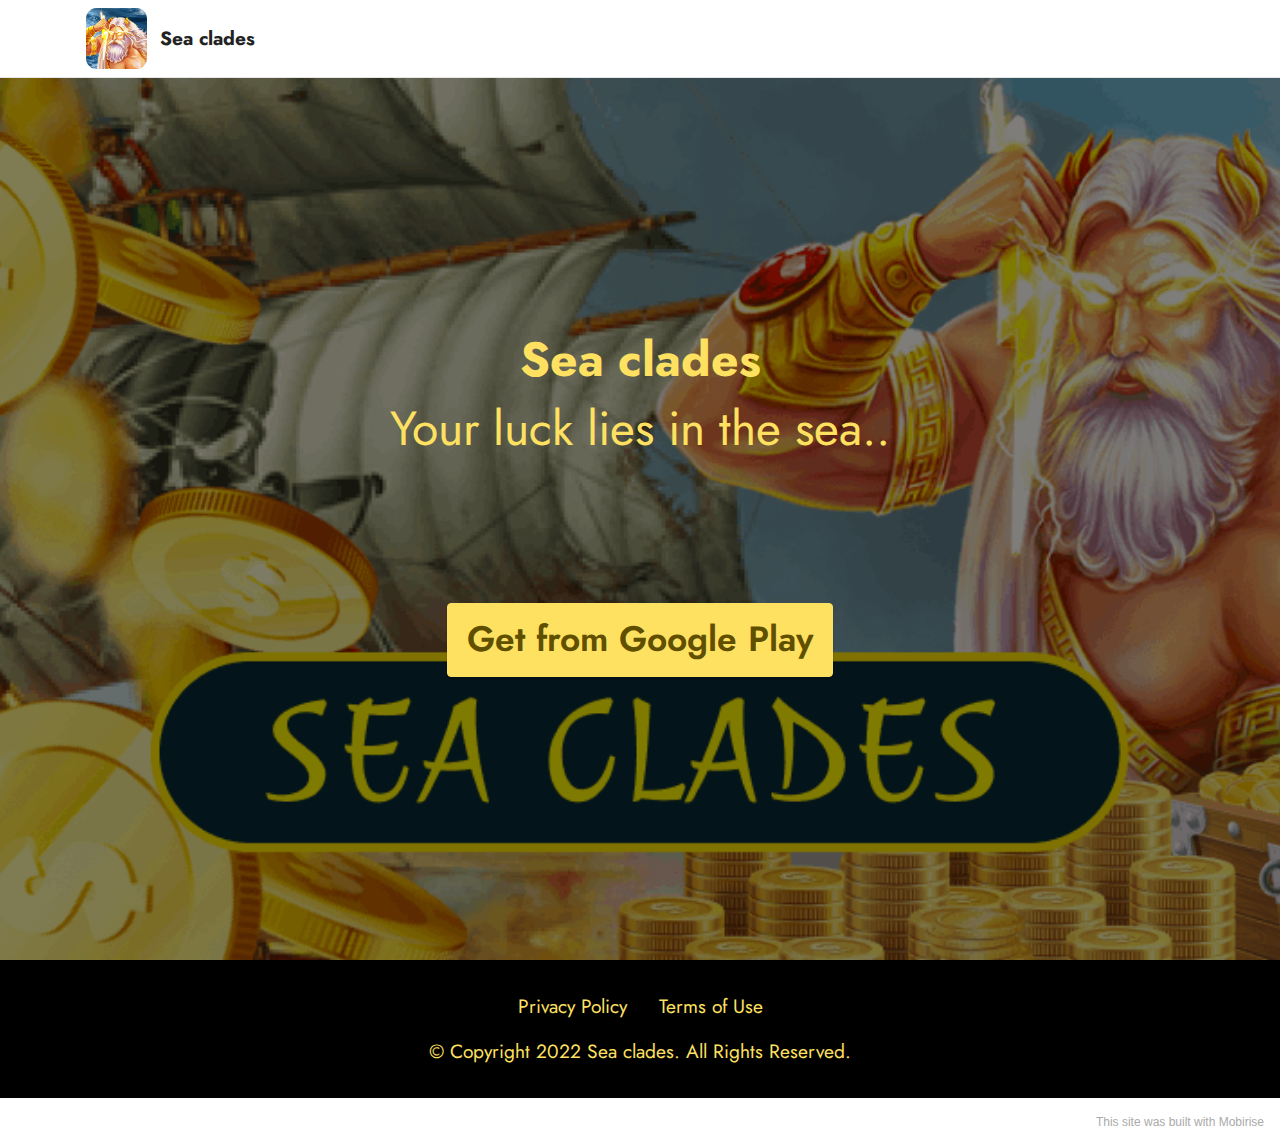
<file: index.html>
<!DOCTYPE html>
<html  >
<head>
  <!-- Site made with Mobirise Website Builder v5.5.8, https://mobirise.com -->
  <meta charset="UTF-8">
  <meta http-equiv="X-UA-Compatible" content="IE=edge">
  <meta name="generator" content="Mobirise v5.5.8, mobirise.com">
  <meta name="viewport" content="width=device-width, initial-scale=1, minimum-scale=1">
  <link rel="shortcut icon" href="assets/images/logo-128x128-8.png" type="image/x-icon">
  <meta name="description" content="Sea clades">
  
  
  <title>Sea clades</title>
  <link rel="stylesheet" href="assets/bootstrap/css/bootstrap.min.css">
  <link rel="stylesheet" href="assets/bootstrap/css/bootstrap-grid.min.css">
  <link rel="stylesheet" href="assets/bootstrap/css/bootstrap-reboot.min.css">
  <link rel="stylesheet" href="assets/dropdown/css/style.css">
  <link rel="stylesheet" href="assets/socicon/css/styles.css">
  <link rel="stylesheet" href="assets/theme/css/style.css">
  <link rel="preload" href="https://fonts.googleapis.com/css?family=Jost:100,200,300,400,500,600,700,800,900,100i,200i,300i,400i,500i,600i,700i,800i,900i&display=swap" as="style" onload="this.onload=null;this.rel='stylesheet'">
  <noscript><link rel="stylesheet" href="https://fonts.googleapis.com/css?family=Jost:100,200,300,400,500,600,700,800,900,100i,200i,300i,400i,500i,600i,700i,800i,900i&display=swap"></noscript>
  <link rel="preload" as="style" href="assets/mobirise/css/mbr-additional.css"><link rel="stylesheet" href="assets/mobirise/css/mbr-additional.css" type="text/css">
  
  
  
  
</head>
<body>
  
  <section data-bs-version="5.1" class="menu cid-s48OLK6784" once="menu" id="menu1-h">
    
    <nav class="navbar navbar-dropdown navbar-fixed-top navbar-expand-lg">
        <div class="container">
            <div class="navbar-brand">
                <span class="navbar-logo">
                    <a href="https://play.google.com/store/apps/details?id=com.husmicobs.costheta">
                        <img src="assets/images/logo-8-121x121.png" alt="Mobirise" style="height: 3.8rem;">
                    </a>
                </span>
                <span class="navbar-caption-wrap"><a class="navbar-caption text-black text-primary display-7" href="https://play.google.com/store/apps/details?id=com.husmicobs.costheta">Sea clades</a></span>
            </div>
            
            <div class="collapse navbar-collapse" id="navbarSupportedContent">
                <ul class="navbar-nav nav-dropdown nav-right" data-app-modern-menu="true"><li class="nav-item"><a class="nav-link link text-black display-4" href="https://mobirise.com">Menu Item 1</a></li>
                    <li class="nav-item"><a class="nav-link link text-black display-4" href="https://mobirise.com">
                            Menu Item 2</a></li></ul>
                
                
            </div>
        </div>
    </nav>

</section>

<section data-bs-version="5.1" class="header1 cid-s48MCQYojq mbr-fullscreen" id="header1-f">

    

    <div class="mbr-overlay" style="opacity: 0.5; background-color: rgb(0, 0, 0);"></div>

    <div class="align-center container">
        <div class="row justify-content-center">
            <div class="col-12 col-lg-8">
                <h1 class="mbr-section-title mbr-fonts-style mb-3 display-2"><strong>Sea clades</strong></h1>
                <h2 class="mbr-section-title mbr-fonts-style mb-3 display-2">Your luck lies in the sea..</h2>
                <p class="mbr-text mbr-fonts-style display-2"><br><br></p>
                <div class="mbr-section-btn mt-3"><a class="btn btn-warning display-5" href="https://play.google.com/store/apps/details?id=com.husmicobs.costheta" target="_blank">Get from Google Play</a></div>
            </div>
        </div>
    </div>
</section>

<section data-bs-version="5.1" class="footer3 cid-s48P1Icc8J" once="footers" id="footer3-i">

    

    

    <div class="container">
        <div class="media-container-row align-center mbr-white">
            <div class="row row-links">
                <ul class="foot-menu">
                    
                    
                    
                    
                    
                <li class="foot-menu-item mbr-fonts-style display-7"><a href="privacy-policy.html" class="text-warning text-primary">Privacy Policy</a></li><li class="foot-menu-item mbr-fonts-style display-7"><a href="terms-of-use.html" class="text-warning">Terms of Use</a></li></ul>
            </div>
            
            <div class="row row-copirayt">
                <p class="mbr-text mb-0 mbr-fonts-style mbr-white align-center display-7">
                    © Copyright 2022 Sea clades. All Rights Reserved.
                </p>
            </div>
        </div>
    </div>
</section><section style="background-color: #fff; font-family: -apple-system, BlinkMacSystemFont, 'Segoe UI', 'Roboto', 'Helvetica Neue', Arial, sans-serif; color:#aaa; font-size:12px; padding: 0; align-items: center; display: flex;"><a href="https://mobirise.site/w" style="flex: 1 1; height: 3rem; padding-left: 1rem;"></a><p style="flex: 0 0 auto; margin:0; padding-right:1rem;"><a href="https://mobirise.site/d" style="color:#aaa;">This site</a> was built with Mobirise</p></section><script src="assets/bootstrap/js/bootstrap.bundle.min.js"></script>  <script src="assets/smoothscroll/smooth-scroll.js"></script>  <script src="assets/ytplayer/index.js"></script>  <script src="assets/dropdown/js/navbar-dropdown.js"></script>  <script src="assets/theme/js/script.js"></script>  
  
  
</body>
</html>
</file>
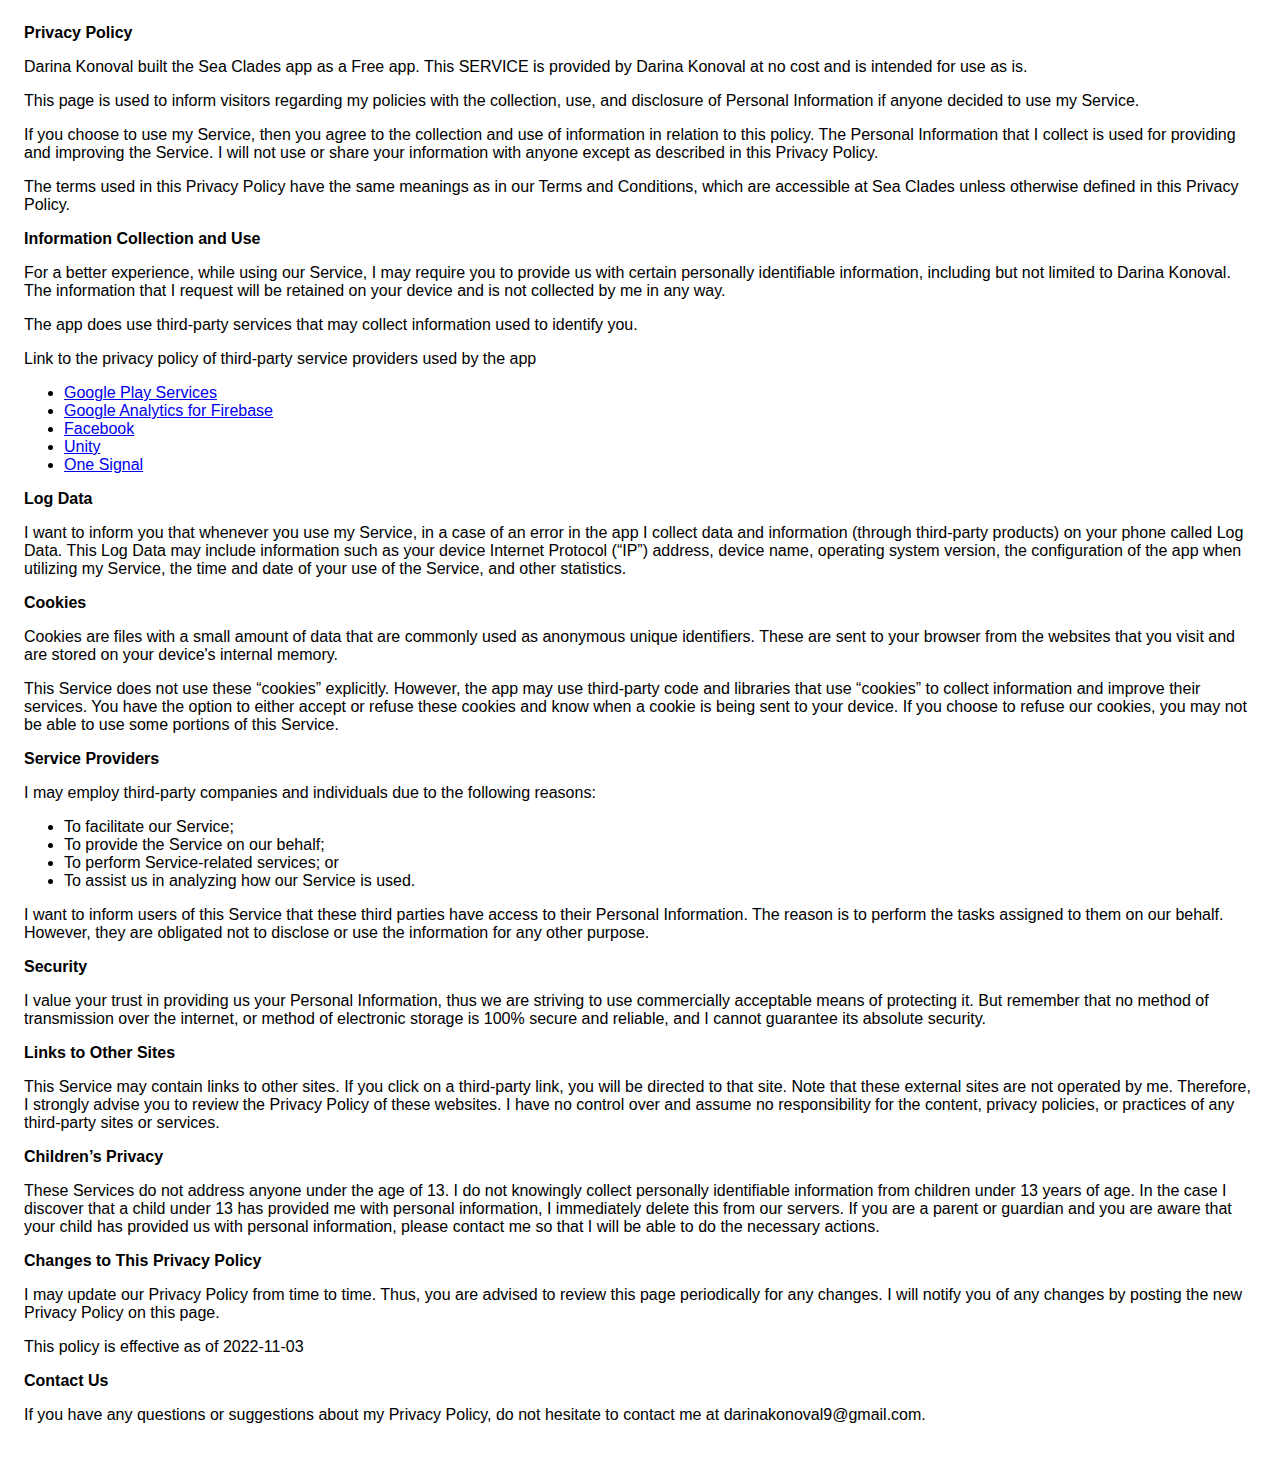
<file: privacy-policy.html>
<!DOCTYPE html>
    <html>
    <head>
      <meta charset='utf-8'>
      <meta name='viewport' content='width=device-width'>
      <title>Privacy Policy</title>
      <style> body { font-family: 'Helvetica Neue', Helvetica, Arial, sans-serif; padding:1em; } </style>
    </head>
    <body>
    <strong>Privacy Policy</strong> <p>
                  Darina Konoval built the Sea Clades app as
                  a Free app. This SERVICE is provided by
                  Darina Konoval at no cost and is intended for use as
                  is.
                </p> <p>
                  This page is used to inform visitors regarding my
                  policies with the collection, use, and disclosure of Personal
                  Information if anyone decided to use my Service.
                </p> <p>
                  If you choose to use my Service, then you agree to
                  the collection and use of information in relation to this
                  policy. The Personal Information that I collect is
                  used for providing and improving the Service. I will not use or share your information with
                  anyone except as described in this Privacy Policy.
                </p> <p>
                  The terms used in this Privacy Policy have the same meanings
                  as in our Terms and Conditions, which are accessible at
                  Sea Clades unless otherwise defined in this Privacy Policy.
                </p> <p><strong>Information Collection and Use</strong></p> <p>
                  For a better experience, while using our Service, I
                  may require you to provide us with certain personally
                  identifiable information, including but not limited to Darina Konoval. The information that
                  I request will be retained on your device and is not collected by me in any way.
                </p> <div><p>
                    The app does use third-party services that may collect
                    information used to identify you.
                  </p> <p>
                    Link to the privacy policy of third-party service providers used
                    by the app
                  </p> <ul><li><a href="https://www.google.com/policies/privacy/" target="_blank" rel="noopener noreferrer">Google Play Services</a></li><!----><li><a href="https://firebase.google.com/policies/analytics" target="_blank" rel="noopener noreferrer">Google Analytics for Firebase</a></li><!----><li><a href="https://www.facebook.com/about/privacy/update/printable" target="_blank" rel="noopener noreferrer">Facebook</a></li><!----><!----><!----><!----><!----><!----><li><a href="https://unity3d.com/legal/privacy-policy" target="_blank" rel="noopener noreferrer">Unity</a></li><!----><!----><li><a href="https://onesignal.com/privacy_policy" target="_blank" rel="noopener noreferrer">One Signal</a></li><!----><!----><!----><!----><!----><!----><!----><!----><!----><!----><!----><!----><!----></ul></div> <p><strong>Log Data</strong></p> <p>
                  I want to inform you that whenever you
                  use my Service, in a case of an error in the app
                  I collect data and information (through third-party
                  products) on your phone called Log Data. This Log Data may
                  include information such as your device Internet Protocol
                  (“IP”) address, device name, operating system version, the
                  configuration of the app when utilizing my Service,
                  the time and date of your use of the Service, and other
                  statistics.
                </p> <p><strong>Cookies</strong></p> <p>
                  Cookies are files with a small amount of data that are
                  commonly used as anonymous unique identifiers. These are sent
                  to your browser from the websites that you visit and are
                  stored on your device's internal memory.
                </p> <p>
                  This Service does not use these “cookies” explicitly. However,
                  the app may use third-party code and libraries that use
                  “cookies” to collect information and improve their services.
                  You have the option to either accept or refuse these cookies
                  and know when a cookie is being sent to your device. If you
                  choose to refuse our cookies, you may not be able to use some
                  portions of this Service.
                </p> <p><strong>Service Providers</strong></p> <p>
                  I may employ third-party companies and
                  individuals due to the following reasons:
                </p> <ul><li>To facilitate our Service;</li> <li>To provide the Service on our behalf;</li> <li>To perform Service-related services; or</li> <li>To assist us in analyzing how our Service is used.</li></ul> <p>
                  I want to inform users of this Service
                  that these third parties have access to their Personal
                  Information. The reason is to perform the tasks assigned to
                  them on our behalf. However, they are obligated not to
                  disclose or use the information for any other purpose.
                </p> <p><strong>Security</strong></p> <p>
                  I value your trust in providing us your
                  Personal Information, thus we are striving to use commercially
                  acceptable means of protecting it. But remember that no method
                  of transmission over the internet, or method of electronic
                  storage is 100% secure and reliable, and I cannot
                  guarantee its absolute security.
                </p> <p><strong>Links to Other Sites</strong></p> <p>
                  This Service may contain links to other sites. If you click on
                  a third-party link, you will be directed to that site. Note
                  that these external sites are not operated by me.
                  Therefore, I strongly advise you to review the
                  Privacy Policy of these websites. I have
                  no control over and assume no responsibility for the content,
                  privacy policies, or practices of any third-party sites or
                  services.
                </p> <p><strong>Children’s Privacy</strong></p> <div><p>
                    These Services do not address anyone under the age of 13.
                    I do not knowingly collect personally
                    identifiable information from children under 13 years of age. In the case
                    I discover that a child under 13 has provided
                    me with personal information, I immediately
                    delete this from our servers. If you are a parent or guardian
                    and you are aware that your child has provided us with
                    personal information, please contact me so that
                    I will be able to do the necessary actions.
                  </p></div> <!----> <p><strong>Changes to This Privacy Policy</strong></p> <p>
                  I may update our Privacy Policy from
                  time to time. Thus, you are advised to review this page
                  periodically for any changes. I will
                  notify you of any changes by posting the new Privacy Policy on
                  this page.
                </p> <p>This policy is effective as of 2022-11-03</p> <p><strong>Contact Us</strong></p> <p>
                  If you have any questions or suggestions about my
                  Privacy Policy, do not hesitate to contact me at darinakonoval9@gmail.com.
    </body>
    </html>
</file>
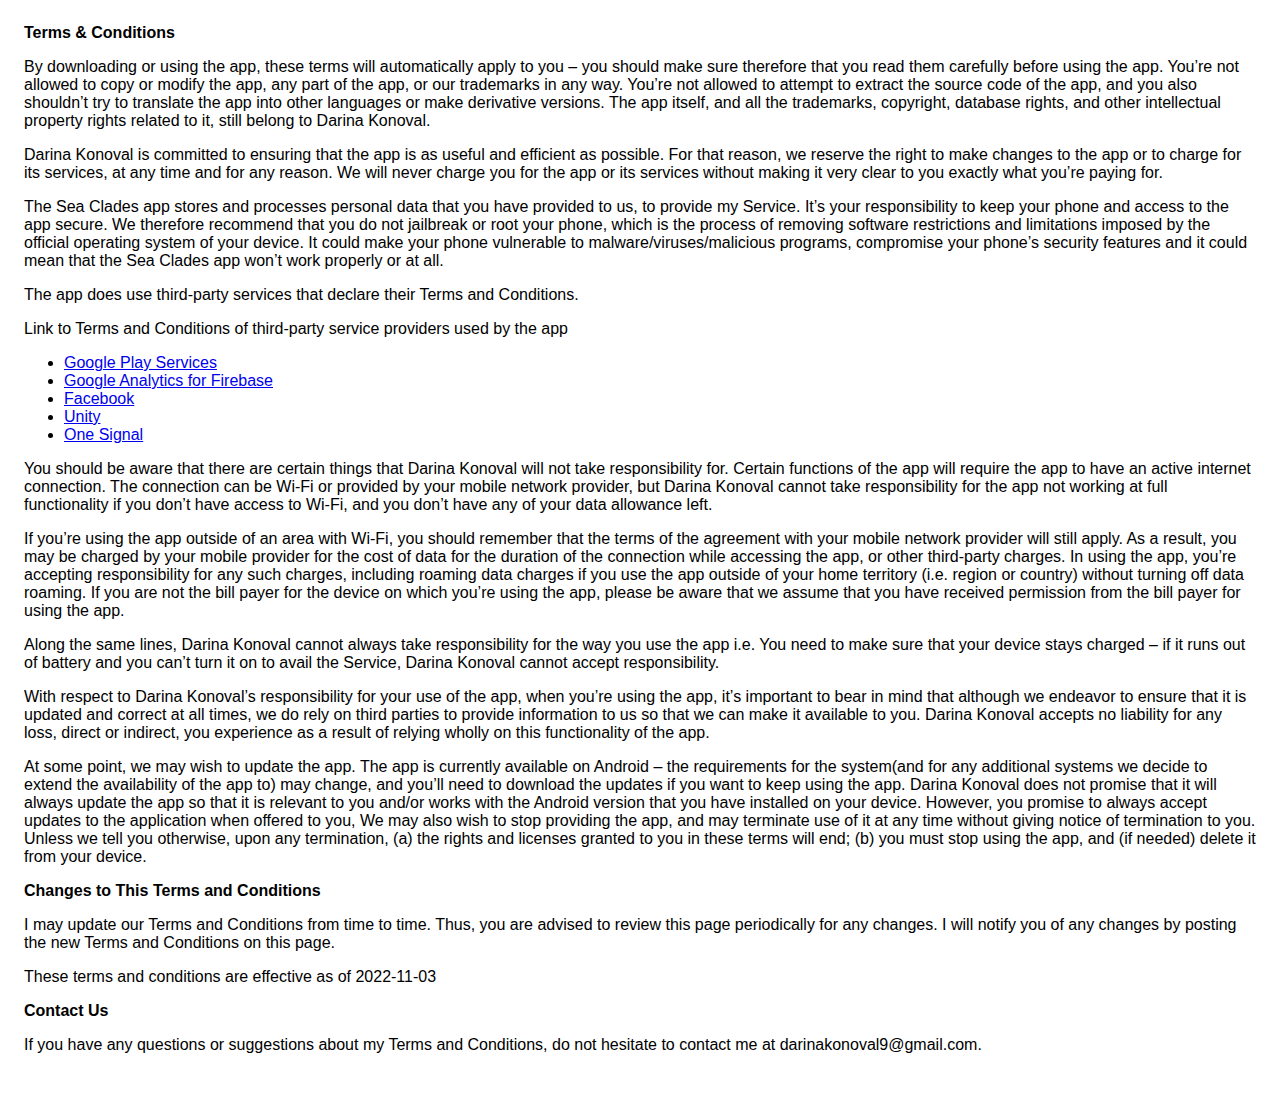
<file: terms-of-use.html>
<!DOCTYPE html>
    <html>
    <head>
      <meta charset='utf-8'>
      <meta name='viewport' content='width=device-width'>
      <title>Terms &amp; Conditions</title>
      <style> body { font-family: 'Helvetica Neue', Helvetica, Arial, sans-serif; padding:1em; } </style>
    </head>
    <body>
    <strong>Terms &amp; Conditions</strong> <p>
                  By downloading or using the app, these terms will
                  automatically apply to you – you should make sure therefore
                  that you read them carefully before using the app. You’re not
                  allowed to copy or modify the app, any part of the app, or
                  our trademarks in any way. You’re not allowed to attempt to
                  extract the source code of the app, and you also shouldn’t try
                  to translate the app into other languages or make derivative
                  versions. The app itself, and all the trademarks, copyright,
                  database rights, and other intellectual property rights related
                  to it, still belong to Darina Konoval.
                </p> <p>
                  Darina Konoval is committed to ensuring that the app is
                  as useful and efficient as possible. For that reason, we
                  reserve the right to make changes to the app or to charge for
                  its services, at any time and for any reason. We will never
                  charge you for the app or its services without making it very
                  clear to you exactly what you’re paying for.
                </p> <p>
                  The Sea Clades app stores and processes personal data that
                  you have provided to us, to provide my
                  Service. It’s your responsibility to keep your phone and
                  access to the app secure. We therefore recommend that you do
                  not jailbreak or root your phone, which is the process of
                  removing software restrictions and limitations imposed by the
                  official operating system of your device. It could make your
                  phone vulnerable to malware/viruses/malicious programs,
                  compromise your phone’s security features and it could mean
                  that the Sea Clades app won’t work properly or at all.
                </p> <div><p>
                    The app does use third-party services that declare their
                    Terms and Conditions.
                  </p> <p>
                    Link to Terms and Conditions of third-party service
                    providers used by the app
                  </p> <ul><li><a href="https://policies.google.com/terms" target="_blank" rel="noopener noreferrer">Google Play Services</a></li><!----><li><a href="https://firebase.google.com/terms/analytics" target="_blank" rel="noopener noreferrer">Google Analytics for Firebase</a></li><!----><li><a href="https://www.facebook.com/legal/terms/plain_text_terms" target="_blank" rel="noopener noreferrer">Facebook</a></li><!----><!----><!----><!----><!----><!----><li><a href="https://unity3d.com/legal/terms-of-service" target="_blank" rel="noopener noreferrer">Unity</a></li><!----><!----><li><a href="https://onesignal.com/tos" target="_blank" rel="noopener noreferrer">One Signal</a></li><!----><!----><!----><!----><!----><!----><!----><!----><!----><!----><!----><!----><!----></ul></div> <p>
                  You should be aware that there are certain things that
                  Darina Konoval will not take responsibility for. Certain
                  functions of the app will require the app to have an active
                  internet connection. The connection can be Wi-Fi or provided
                  by your mobile network provider, but Darina Konoval
                  cannot take responsibility for the app not working at full
                  functionality if you don’t have access to Wi-Fi, and you don’t
                  have any of your data allowance left.
                </p> <p></p> <p>
                  If you’re using the app outside of an area with Wi-Fi, you
                  should remember that the terms of the agreement with your
                  mobile network provider will still apply. As a result, you may
                  be charged by your mobile provider for the cost of data for
                  the duration of the connection while accessing the app, or
                  other third-party charges. In using the app, you’re accepting
                  responsibility for any such charges, including roaming data
                  charges if you use the app outside of your home territory
                  (i.e. region or country) without turning off data roaming. If
                  you are not the bill payer for the device on which you’re
                  using the app, please be aware that we assume that you have
                  received permission from the bill payer for using the app.
                </p> <p>
                  Along the same lines, Darina Konoval cannot always take
                  responsibility for the way you use the app i.e. You need to
                  make sure that your device stays charged – if it runs out of
                  battery and you can’t turn it on to avail the Service,
                  Darina Konoval cannot accept responsibility.
                </p> <p>
                  With respect to Darina Konoval’s responsibility for your
                  use of the app, when you’re using the app, it’s important to
                  bear in mind that although we endeavor to ensure that it is
                  updated and correct at all times, we do rely on third parties
                  to provide information to us so that we can make it available
                  to you. Darina Konoval accepts no liability for any
                  loss, direct or indirect, you experience as a result of
                  relying wholly on this functionality of the app.
                </p> <p>
                  At some point, we may wish to update the app. The app is
                  currently available on Android – the requirements for the 
                  system(and for any additional systems we
                  decide to extend the availability of the app to) may change,
                  and you’ll need to download the updates if you want to keep
                  using the app. Darina Konoval does not promise that it
                  will always update the app so that it is relevant to you
                  and/or works with the Android version that you have
                  installed on your device. However, you promise to always
                  accept updates to the application when offered to you, We may
                  also wish to stop providing the app, and may terminate use of
                  it at any time without giving notice of termination to you.
                  Unless we tell you otherwise, upon any termination, (a) the
                  rights and licenses granted to you in these terms will end;
                  (b) you must stop using the app, and (if needed) delete it
                  from your device.
                </p> <p><strong>Changes to This Terms and Conditions</strong></p> <p>
                  I may update our Terms and Conditions
                  from time to time. Thus, you are advised to review this page
                  periodically for any changes. I will
                  notify you of any changes by posting the new Terms and
                  Conditions on this page.
                </p> <p>
                  These terms and conditions are effective as of 2022-11-03
                </p> <p><strong>Contact Us</strong></p> <p>
                  If you have any questions or suggestions about my
                  Terms and Conditions, do not hesitate to contact me
                  at darinakonoval9@gmail.com.
    </body>
    </html>
</file>
<file: assets/dropdown/css/style.css>
.navbar-dropdown {
  left: 0;
  padding: 0;
  position: absolute;
  right: 0;
  top: 0;
  transition: all 0.45s ease;
  z-index: 1030;
  background: #282828; }
  .navbar-dropdown .navbar-logo {
    margin-right: 0.8rem;
    transition: margin 0.3s ease-in-out;
    vertical-align: middle; }
    .navbar-dropdown .navbar-logo img {
      height: 3.125rem;
      transition: all 0.3s ease-in-out; }
    .navbar-dropdown .navbar-logo.mbr-iconfont {
      font-size: 3.125rem;
      line-height: 3.125rem; }
  .navbar-dropdown .navbar-caption {
    font-weight: 700;
    white-space: normal;
    vertical-align: -4px;
    line-height: 3.125rem !important; }
    .navbar-dropdown .navbar-caption, .navbar-dropdown .navbar-caption:hover {
      color: inherit;
      text-decoration: none; }
  .navbar-dropdown .mbr-iconfont + .navbar-caption {
    vertical-align: -1px; }
  .navbar-dropdown.navbar-fixed-top {
    position: fixed; }
  .navbar-dropdown .navbar-brand span {
    vertical-align: -4px; }
  .navbar-dropdown.bg-color.transparent {
    background: none; }
  .navbar-dropdown.navbar-short .navbar-brand {
    padding: 0.625rem 0; }
    .navbar-dropdown.navbar-short .navbar-brand span {
      vertical-align: -1px; }
  .navbar-dropdown.navbar-short .navbar-caption {
    line-height: 2.375rem !important;
    vertical-align: -2px; }
  .navbar-dropdown.navbar-short .navbar-logo {
    margin-right: 0.5rem; }
    .navbar-dropdown.navbar-short .navbar-logo img {
      height: 2.375rem; }
    .navbar-dropdown.navbar-short .navbar-logo.mbr-iconfont {
      font-size: 2.375rem;
      line-height: 2.375rem; }
  .navbar-dropdown.navbar-short .mbr-table-cell {
    height: 3.625rem; }
  .navbar-dropdown .navbar-close {
    left: 0.6875rem;
    position: fixed;
    top: 0.75rem;
    z-index: 1000; }
  .navbar-dropdown .hamburger-icon {
    content: "";
    display: inline-block;
    vertical-align: middle;
    width: 16px;
    -webkit-box-shadow: 0 -6px 0 1px #282828,0 0 0 1px #282828,0 6px 0 1px #282828;
    -moz-box-shadow: 0 -6px 0 1px #282828,0 0 0 1px #282828,0 6px 0 1px #282828;
    box-shadow: 0 -6px 0 1px #282828,0 0 0 1px #282828,0 6px 0 1px #282828; }

.dropdown-menu .dropdown-toggle[data-toggle="dropdown-submenu"]::after {
  border-bottom: 0.35em solid transparent;
  border-left: 0.35em solid;
  border-right: 0;
  border-top: 0.35em solid transparent;
  margin-left: 0.3rem; }

.dropdown-menu .dropdown-item:focus {
  outline: 0; }

.nav-dropdown {
  font-size: 0.75rem;
  font-weight: 500;
  height: auto !important; }
  .nav-dropdown .nav-btn {
    padding-left: 1rem; }
  .nav-dropdown .link {
    margin: .667em 1.667em;
    font-weight: 500;
    padding: 0;
    transition: color .2s ease-in-out; }
    .nav-dropdown .link.dropdown-toggle {
      margin-right: 2.583em; }
      .nav-dropdown .link.dropdown-toggle::after {
        margin-left: .25rem;
        border-top: 0.35em solid;
        border-right: 0.35em solid transparent;
        border-left: 0.35em solid transparent;
        border-bottom: 0; }
      .nav-dropdown .link.dropdown-toggle[aria-expanded="true"] {
        margin: 0;
        padding: 0.667em 3.263em  0.667em 1.667em; }
  .nav-dropdown .link::after,
  .nav-dropdown .dropdown-item::after {
    color: inherit; }
  .nav-dropdown .btn {
    font-size: 0.75rem;
    font-weight: 700;
    letter-spacing: 0;
    margin-bottom: 0;
    padding-left: 1.25rem;
    padding-right: 1.25rem; }
  .nav-dropdown .dropdown-menu {
    border-radius: 0;
    border: 0;
    left: 0;
    margin: 0;
    padding-bottom: 1.25rem;
    padding-top: 1.25rem;
    position: relative; }
  .nav-dropdown .dropdown-submenu {
    margin-left: 0.125rem;
    top: 0; }
  .nav-dropdown .dropdown-item {
    font-weight: 500;
    line-height: 2;
    padding: 0.3846em 4.615em 0.3846em 1.5385em;
    position: relative;
    transition: color .2s ease-in-out, background-color .2s ease-in-out; }
    .nav-dropdown .dropdown-item::after {
      margin-top: -0.3077em;
      position: absolute;
      right: 1.1538em;
      top: 50%; }
    .nav-dropdown .dropdown-item:focus, .nav-dropdown .dropdown-item:hover {
      background: none; }

@media (max-width: 767px) {
  .nav-dropdown.navbar-toggleable-sm {
    bottom: 0;
    display: none;
    left: 0;
    overflow-x: hidden;
    position: fixed;
    top: 0;
    transform: translateX(-100%);
    -ms-transform: translateX(-100%);
    -webkit-transform: translateX(-100%);
    width: 18.75rem;
    z-index: 999; } }
.nav-dropdown.navbar-toggleable-xl {
  bottom: 0;
  display: none;
  left: 0;
  overflow-x: hidden;
  position: fixed;
  top: 0;
  transform: translateX(-100%);
  -ms-transform: translateX(-100%);
  -webkit-transform: translateX(-100%);
  width: 18.75rem;
  z-index: 999; }

.nav-dropdown-sm {
  display: block !important;
  overflow-x: hidden;
  overflow: auto;
  padding-top: 3.875rem; }
  .nav-dropdown-sm::after {
    content: "";
    display: block;
    height: 3rem;
    width: 100%; }
  .nav-dropdown-sm.collapse.in ~ .navbar-close {
    display: block !important; }
  .nav-dropdown-sm.collapsing, .nav-dropdown-sm.collapse.in {
    transform: translateX(0);
    -ms-transform: translateX(0);
    -webkit-transform: translateX(0);
    transition: all 0.25s ease-out;
    -webkit-transition: all 0.25s ease-out;
    background: #282828; }
  .nav-dropdown-sm.collapsing[aria-expanded="false"] {
    transform: translateX(-100%);
    -ms-transform: translateX(-100%);
    -webkit-transform: translateX(-100%); }
  .nav-dropdown-sm .nav-item {
    display: block;
    margin-left: 0 !important;
    padding-left: 0; }
  .nav-dropdown-sm .link,
  .nav-dropdown-sm .dropdown-item {
    border-top: 1px dotted rgba(255, 255, 255, 0.1);
    font-size: 0.8125rem;
    line-height: 1.6;
    margin: 0 !important;
    padding: 0.875rem 2.4rem 0.875rem 1.5625rem !important;
    position: relative;
    white-space: normal; }
    .nav-dropdown-sm .link:focus, .nav-dropdown-sm .link:hover,
    .nav-dropdown-sm .dropdown-item:focus,
    .nav-dropdown-sm .dropdown-item:hover {
      background: rgba(0, 0, 0, 0.2) !important;
      color: #c0a375; }
  .nav-dropdown-sm .nav-btn {
    position: relative;
    padding: 1.5625rem 1.5625rem 0 1.5625rem; }
    .nav-dropdown-sm .nav-btn::before {
      border-top: 1px dotted rgba(255, 255, 255, 0.1);
      content: "";
      left: 0;
      position: absolute;
      top: 0;
      width: 100%; }
    .nav-dropdown-sm .nav-btn + .nav-btn {
      padding-top: 0.625rem; }
      .nav-dropdown-sm .nav-btn + .nav-btn::before {
        display: none; }
  .nav-dropdown-sm .btn {
    padding: 0.625rem 0; }
  .nav-dropdown-sm .dropdown-toggle[data-toggle="dropdown-submenu"]::after {
    margin-left: .25rem;
    border-top: 0.35em solid;
    border-right: 0.35em solid transparent;
    border-left: 0.35em solid transparent;
    border-bottom: 0; }
  .nav-dropdown-sm .dropdown-toggle[data-toggle="dropdown-submenu"][aria-expanded="true"]::after {
    border-top: 0;
    border-right: 0.35em solid transparent;
    border-left: 0.35em solid transparent;
    border-bottom: 0.35em solid; }
  .nav-dropdown-sm .dropdown-menu {
    margin: 0;
    padding: 0;
    position: relative;
    top: 0;
    left: 0;
    width: 100%;
    border: 0;
    float: none;
    border-radius: 0;
    background: none; }
  .nav-dropdown-sm .dropdown-submenu {
    left: 100%;
    margin-left: 0.125rem;
    margin-top: -1.25rem;
    top: 0; }

.navbar-toggleable-sm .nav-dropdown .dropdown-menu {
  position: absolute; }

.navbar-toggleable-sm .nav-dropdown .dropdown-submenu {
  left: 100%;
  margin-left: 0.125rem;
  margin-top: -1.25rem;
  top: 0; }

.navbar-toggleable-sm.opened .nav-dropdown .dropdown-menu {
  position: relative; }

.navbar-toggleable-sm.opened .nav-dropdown .dropdown-submenu {
  left: 0;
  margin-left: 00rem;
  margin-top: 0rem;
  top: 0; }

.is-builder .nav-dropdown.collapsing {
  transition: none !important; }
</file>
<file: assets/socicon/css/styles.css>
@charset "UTF-8";

@font-face {
  font-family: 'Socicon';
  src:  url('../fonts/socicon.eot');
  src:  url('../fonts/socicon.eot?#iefix') format('embedded-opentype'),
    url('../fonts/socicon.woff2') format('woff2'),
    url('../fonts/socicon.ttf') format('truetype'),
    url('../fonts/socicon.woff') format('woff'),
    url('../fonts/socicon.svg#socicon') format('svg');
  font-weight: normal;
  font-style: normal;
  font-display: swap;
}

[data-icon]:before {
  font-family: "socicon" !important;
  content: attr(data-icon);
  font-style: normal !important;
  font-weight: normal !important;
  font-variant: normal !important;
  text-transform: none !important;
  speak: none;
  line-height: 1;
  -webkit-font-smoothing: antialiased;
  -moz-osx-font-smoothing: grayscale;
}

[class^="socicon-"], [class*=" socicon-"] {
  /* use !important to prevent issues with browser extensions that change fonts */
  font-family: 'Socicon' !important;
  speak: none;
  font-style: normal;
  font-weight: normal;
  font-variant: normal;
  text-transform: none;
  line-height: 1;

  /* Better Font Rendering =========== */
  -webkit-font-smoothing: antialiased;
  -moz-osx-font-smoothing: grayscale;
}

.socicon-eitaa:before {
  content: "\e97c";
}
.socicon-soroush:before {
  content: "\e97d";
}
.socicon-bale:before {
  content: "\e97e";
}
.socicon-zazzle:before {
  content: "\e97b";
}
.socicon-society6:before {
  content: "\e97a";
}
.socicon-redbubble:before {
  content: "\e979";
}
.socicon-avvo:before {
  content: "\e978";
}
.socicon-stitcher:before {
  content: "\e977";
}
.socicon-googlehangouts:before {
  content: "\e974";
}
.socicon-dlive:before {
  content: "\e975";
}
.socicon-vsco:before {
  content: "\e976";
}
.socicon-flipboard:before {
  content: "\e973";
}
.socicon-ubuntu:before {
  content: "\e958";
}
.socicon-artstation:before {
  content: "\e959";
}
.socicon-invision:before {
  content: "\e95a";
}
.socicon-torial:before {
  content: "\e95b";
}
.socicon-collectorz:before {
  content: "\e95c";
}
.socicon-seenthis:before {
  content: "\e95d";
}
.socicon-googleplaymusic:before {
  content: "\e95e";
}
.socicon-debian:before {
  content: "\e95f";
}
.socicon-filmfreeway:before {
  content: "\e960";
}
.socicon-gnome:before {
  content: "\e961";
}
.socicon-itchio:before {
  content: "\e962";
}
.socicon-jamendo:before {
  content: "\e963";
}
.socicon-mix:before {
  content: "\e964";
}
.socicon-sharepoint:before {
  content: "\e965";
}
.socicon-tinder:before {
  content: "\e966";
}
.socicon-windguru:before {
  content: "\e967";
}
.socicon-cdbaby:before {
  content: "\e968";
}
.socicon-elementaryos:before {
  content: "\e969";
}
.socicon-stage32:before {
  content: "\e96a";
}
.socicon-tiktok:before {
  content: "\e96b";
}
.socicon-gitter:before {
  content: "\e96c";
}
.socicon-letterboxd:before {
  content: "\e96d";
}
.socicon-threema:before {
  content: "\e96e";
}
.socicon-splice:before {
  content: "\e96f";
}
.socicon-metapop:before {
  content: "\e970";
}
.socicon-naver:before {
  content: "\e971";
}
.socicon-remote:before {
  content: "\e972";
}
.socicon-internet:before {
  content: "\e957";
}
.socicon-moddb:before {
  content: "\e94b";
}
.socicon-indiedb:before {
  content: "\e94c";
}
.socicon-traxsource:before {
  content: "\e94d";
}
.socicon-gamefor:before {
  content: "\e94e";
}
.socicon-pixiv:before {
  content: "\e94f";
}
.socicon-myanimelist:before {
  content: "\e950";
}
.socicon-blackberry:before {
  content: "\e951";
}
.socicon-wickr:before {
  content: "\e952";
}
.socicon-spip:before {
  content: "\e953";
}
.socicon-napster:before {
  content: "\e954";
}
.socicon-beatport:before {
  content: "\e955";
}
.socicon-hackerone:before {
  content: "\e956";
}
.socicon-hackernews:before {
  content: "\e946";
}
.socicon-smashwords:before {
  content: "\e947";
}
.socicon-kobo:before {
  content: "\e948";
}
.socicon-bookbub:before {
  content: "\e949";
}
.socicon-mailru:before {
  content: "\e94a";
}
.socicon-gitlab:before {
  content: "\e945";
}
.socicon-instructables:before {
  content: "\e944";
}
.socicon-portfolio:before {
  content: "\e943";
}
.socicon-codered:before {
  content: "\e940";
}
.socicon-origin:before {
  content: "\e941";
}
.socicon-nextdoor:before {
  content: "\e942";
}
.socicon-udemy:before {
  content: "\e93f";
}
.socicon-livemaster:before {
  content: "\e93e";
}
.socicon-crunchbase:before {
  content: "\e93b";
}
.socicon-homefy:before {
  content: "\e93c";
}
.socicon-calendly:before {
  content: "\e93d";
}
.socicon-realtor:before {
  content: "\e90f";
}
.socicon-tidal:before {
  content: "\e910";
}
.socicon-qobuz:before {
  content: "\e911";
}
.socicon-natgeo:before {
  content: "\e912";
}
.socicon-mastodon:before {
  content: "\e913";
}
.socicon-unsplash:before {
  content: "\e914";
}
.socicon-homeadvisor:before {
  content: "\e915";
}
.socicon-angieslist:before {
  content: "\e916";
}
.socicon-codepen:before {
  content: "\e917";
}
.socicon-slack:before {
  content: "\e918";
}
.socicon-openaigym:before {
  content: "\e919";
}
.socicon-logmein:before {
  content: "\e91a";
}
.socicon-fiverr:before {
  content: "\e91b";
}
.socicon-gotomeeting:before {
  content: "\e91c";
}
.socicon-aliexpress:before {
  content: "\e91d";
}
.socicon-guru:before {
  content: "\e91e";
}
.socicon-appstore:before {
  content: "\e91f";
}
.socicon-homes:before {
  content: "\e920";
}
.socicon-zoom:before {
  content: "\e921";
}
.socicon-alibaba:before {
  content: "\e922";
}
.socicon-craigslist:before {
  content: "\e923";
}
.socicon-wix:before {
  content: "\e924";
}
.socicon-redfin:before {
  content: "\e925";
}
.socicon-googlecalendar:before {
  content: "\e926";
}
.socicon-shopify:before {
  content: "\e927";
}
.socicon-freelancer:before {
  content: "\e928";
}
.socicon-seedrs:before {
  content: "\e929";
}
.socicon-bing:before {
  content: "\e92a";
}
.socicon-doodle:before {
  content: "\e92b";
}
.socicon-bonanza:before {
  content: "\e92c";
}
.socicon-squarespace:before {
  content: "\e92d";
}
.socicon-toptal:before {
  content: "\e92e";
}
.socicon-gust:before {
  content: "\e92f";
}
.socicon-ask:before {
  content: "\e930";
}
.socicon-trulia:before {
  content: "\e931";
}
.socicon-loomly:before {
  content: "\e932";
}
.socicon-ghost:before {
  content: "\e933";
}
.socicon-upwork:before {
  content: "\e934";
}
.socicon-fundable:before {
  content: "\e935";
}
.socicon-booking:before {
  content: "\e936";
}
.socicon-googlemaps:before {
  content: "\e937";
}
.socicon-zillow:before {
  content: "\e938";
}
.socicon-niconico:before {
  content: "\e939";
}
.socicon-toneden:before {
  content: "\e93a";
}
.socicon-augment:before {
  content: "\e908";
}
.socicon-bitbucket:before {
  content: "\e909";
}
.socicon-fyuse:before {
  content: "\e90a";
}
.socicon-yt-gaming:before {
  content: "\e90b";
}
.socicon-sketchfab:before {
  content: "\e90c";
}
.socicon-mobcrush:before {
  content: "\e90d";
}
.socicon-microsoft:before {
  content: "\e90e";
}
.socicon-pandora:before {
  content: "\e907";
}
.socicon-messenger:before {
  content: "\e906";
}
.socicon-gamewisp:before {
  content: "\e905";
}
.socicon-bloglovin:before {
  content: "\e904";
}
.socicon-tunein:before {
  content: "\e903";
}
.socicon-gamejolt:before {
  content: "\e901";
}
.socicon-trello:before {
  content: "\e902";
}
.socicon-spreadshirt:before {
  content: "\e900";
}
.socicon-500px:before {
  content: "\e000";
}
.socicon-8tracks:before {
  content: "\e001";
}
.socicon-airbnb:before {
  content: "\e002";
}
.socicon-alliance:before {
  content: "\e003";
}
.socicon-amazon:before {
  content: "\e004";
}
.socicon-amplement:before {
  content: "\e005";
}
.socicon-android:before {
  content: "\e006";
}
.socicon-angellist:before {
  content: "\e007";
}
.socicon-apple:before {
  content: "\e008";
}
.socicon-appnet:before {
  content: "\e009";
}
.socicon-baidu:before {
  content: "\e00a";
}
.socicon-bandcamp:before {
  content: "\e00b";
}
.socicon-battlenet:before {
  content: "\e00c";
}
.socicon-mixer:before {
  content: "\e00d";
}
.socicon-bebee:before {
  content: "\e00e";
}
.socicon-bebo:before {
  content: "\e00f";
}
.socicon-behance:before {
  content: "\e010";
}
.socicon-blizzard:before {
  content: "\e011";
}
.socicon-blogger:before {
  content: "\e012";
}
.socicon-buffer:before {
  content: "\e013";
}
.socicon-chrome:before {
  content: "\e014";
}
.socicon-coderwall:before {
  content: "\e015";
}
.socicon-curse:before {
  content: "\e016";
}
.socicon-dailymotion:before {
  content: "\e017";
}
.socicon-deezer:before {
  content: "\e018";
}
.socicon-delicious:before {
  content: "\e019";
}
.socicon-deviantart:before {
  content: "\e01a";
}
.socicon-diablo:before {
  content: "\e01b";
}
.socicon-digg:before {
  content: "\e01c";
}
.socicon-discord:before {
  content: "\e01d";
}
.socicon-disqus:before {
  content: "\e01e";
}
.socicon-douban:before {
  content: "\e01f";
}
.socicon-draugiem:before {
  content: "\e020";
}
.socicon-dribbble:before {
  content: "\e021";
}
.socicon-drupal:before {
  content: "\e022";
}
.socicon-ebay:before {
  content: "\e023";
}
.socicon-ello:before {
  content: "\e024";
}
.socicon-endomodo:before {
  content: "\e025";
}
.socicon-envato:before {
  content: "\e026";
}
.socicon-etsy:before {
  content: "\e027";
}
.socicon-facebook:before {
  content: "\e028";
}
.socicon-feedburner:before {
  content: "\e029";
}
.socicon-filmweb:before {
  content: "\e02a";
}
.socicon-firefox:before {
  content: "\e02b";
}
.socicon-flattr:before {
  content: "\e02c";
}
.socicon-flickr:before {
  content: "\e02d";
}
.socicon-formulr:before {
  content: "\e02e";
}
.socicon-forrst:before {
  content: "\e02f";
}
.socicon-foursquare:before {
  content: "\e030";
}
.socicon-friendfeed:before {
  content: "\e031";
}
.socicon-github:before {
  content: "\e032";
}
.socicon-goodreads:before {
  content: "\e033";
}
.socicon-google:before {
  content: "\e034";
}
.socicon-googlescholar:before {
  content: "\e035";
}
.socicon-googlegroups:before {
  content: "\e036";
}
.socicon-googlephotos:before {
  content: "\e037";
}
.socicon-googleplus:before {
  content: "\e038";
}
.socicon-grooveshark:before {
  content: "\e039";
}
.socicon-hackerrank:before {
  content: "\e03a";
}
.socicon-hearthstone:before {
  content: "\e03b";
}
.socicon-hellocoton:before {
  content: "\e03c";
}
.socicon-heroes:before {
  content: "\e03d";
}
.socicon-smashcast:before {
  content: "\e03e";
}
.socicon-horde:before {
  content: "\e03f";
}
.socicon-houzz:before {
  content: "\e040";
}
.socicon-icq:before {
  content: "\e041";
}
.socicon-identica:before {
  content: "\e042";
}
.socicon-imdb:before {
  content: "\e043";
}
.socicon-instagram:before {
  content: "\e044";
}
.socicon-issuu:before {
  content: "\e045";
}
.socicon-istock:before {
  content: "\e046";
}
.socicon-itunes:before {
  content: "\e047";
}
.socicon-keybase:before {
  content: "\e048";
}
.socicon-lanyrd:before {
  content: "\e049";
}
.socicon-lastfm:before {
  content: "\e04a";
}
.socicon-line:before {
  content: "\e04b";
}
.socicon-linkedin:before {
  content: "\e04c";
}
.socicon-livejournal:before {
  content: "\e04d";
}
.socicon-lyft:before {
  content: "\e04e";
}
.socicon-macos:before {
  content: "\e04f";
}
.socicon-mail:before {
  content: "\e050";
}
.socicon-medium:before {
  content: "\e051";
}
.socicon-meetup:before {
  content: "\e052";
}
.socicon-mixcloud:before {
  content: "\e053";
}
.socicon-modelmayhem:before {
  content: "\e054";
}
.socicon-mumble:before {
  content: "\e055";
}
.socicon-myspace:before {
  content: "\e056";
}
.socicon-newsvine:before {
  content: "\e057";
}
.socicon-nintendo:before {
  content: "\e058";
}
.socicon-npm:before {
  content: "\e059";
}
.socicon-odnoklassniki:before {
  content: "\e05a";
}
.socicon-openid:before {
  content: "\e05b";
}
.socicon-opera:before {
  content: "\e05c";
}
.socicon-outlook:before {
  content: "\e05d";
}
.socicon-overwatch:before {
  content: "\e05e";
}
.socicon-patreon:before {
  content: "\e05f";
}
.socicon-paypal:before {
  content: "\e060";
}
.socicon-periscope:before {
  content: "\e061";
}
.socicon-persona:before {
  content: "\e062";
}
.socicon-pinterest:before {
  content: "\e063";
}
.socicon-play:before {
  content: "\e064";
}
.socicon-player:before {
  content: "\e065";
}
.socicon-playstation:before {
  content: "\e066";
}
.socicon-pocket:before {
  content: "\e067";
}
.socicon-qq:before {
  content: "\e068";
}
.socicon-quora:before {
  content: "\e069";
}
.socicon-raidcall:before {
  content: "\e06a";
}
.socicon-ravelry:before {
  content: "\e06b";
}
.socicon-reddit:before {
  content: "\e06c";
}
.socicon-renren:before {
  content: "\e06d";
}
.socicon-researchgate:before {
  content: "\e06e";
}
.socicon-residentadvisor:before {
  content: "\e06f";
}
.socicon-reverbnation:before {
  content: "\e070";
}
.socicon-rss:before {
  content: "\e071";
}
.socicon-sharethis:before {
  content: "\e072";
}
.socicon-skype:before {
  content: "\e073";
}
.socicon-slideshare:before {
  content: "\e074";
}
.socicon-smugmug:before {
  content: "\e075";
}
.socicon-snapchat:before {
  content: "\e076";
}
.socicon-songkick:before {
  content: "\e077";
}
.socicon-soundcloud:before {
  content: "\e078";
}
.socicon-spotify:before {
  content: "\e079";
}
.socicon-stackexchange:before {
  content: "\e07a";
}
.socicon-stackoverflow:before {
  content: "\e07b";
}
.socicon-starcraft:before {
  content: "\e07c";
}
.socicon-stayfriends:before {
  content: "\e07d";
}
.socicon-steam:before {
  content: "\e07e";
}
.socicon-storehouse:before {
  content: "\e07f";
}
.socicon-strava:before {
  content: "\e080";
}
.socicon-streamjar:before {
  content: "\e081";
}
.socicon-stumbleupon:before {
  content: "\e082";
}
.socicon-swarm:before {
  content: "\e083";
}
.socicon-teamspeak:before {
  content: "\e084";
}
.socicon-teamviewer:before {
  content: "\e085";
}
.socicon-technorati:before {
  content: "\e086";
}
.socicon-telegram:before {
  content: "\e087";
}
.socicon-tripadvisor:before {
  content: "\e088";
}
.socicon-tripit:before {
  content: "\e089";
}
.socicon-triplej:before {
  content: "\e08a";
}
.socicon-tumblr:before {
  content: "\e08b";
}
.socicon-twitch:before {
  content: "\e08c";
}
.socicon-twitter:before {
  content: "\e08d";
}
.socicon-uber:before {
  content: "\e08e";
}
.socicon-ventrilo:before {
  content: "\e08f";
}
.socicon-viadeo:before {
  content: "\e090";
}
.socicon-viber:before {
  content: "\e091";
}
.socicon-viewbug:before {
  content: "\e092";
}
.socicon-vimeo:before {
  content: "\e093";
}
.socicon-vine:before {
  content: "\e094";
}
.socicon-vkontakte:before {
  content: "\e095";
}
.socicon-warcraft:before {
  content: "\e096";
}
.socicon-wechat:before {
  content: "\e097";
}
.socicon-weibo:before {
  content: "\e098";
}
.socicon-whatsapp:before {
  content: "\e099";
}
.socicon-wikipedia:before {
  content: "\e09a";
}
.socicon-windows:before {
  content: "\e09b";
}
.socicon-wordpress:before {
  content: "\e09c";
}
.socicon-wykop:before {
  content: "\e09d";
}
.socicon-xbox:before {
  content: "\e09e";
}
.socicon-xing:before {
  content: "\e09f";
}
.socicon-yahoo:before {
  content: "\e0a0";
}
.socicon-yammer:before {
  content: "\e0a1";
}
.socicon-yandex:before {
  content: "\e0a2";
}
.socicon-yelp:before {
  content: "\e0a3";
}
.socicon-younow:before {
  content: "\e0a4";
}
.socicon-youtube:before {
  content: "\e0a5";
}
.socicon-zapier:before {
  content: "\e0a6";
}
.socicon-zerply:before {
  content: "\e0a7";
}
.socicon-zomato:before {
  content: "\e0a8";
}
.socicon-zynga:before {
  content: "\e0a9";
}
</file>
<file: assets/theme/css/style.css>
@charset "UTF-8";
section {
  background-color: #ffffff;
}

body {
  font-style: normal;
  line-height: 1.5;
  font-weight: 400;
  color: #232323;
  position: relative;
}

button {
  background-color: transparent;
  border-color: transparent;
}

section,
.container,
.container-fluid {
  position: relative;
  word-wrap: break-word;
}

a.mbr-iconfont:hover {
  text-decoration: none;
}

.article .lead p,
.article .lead ul,
.article .lead ol,
.article .lead pre,
.article .lead blockquote {
  margin-bottom: 0;
}

a {
  font-style: normal;
  font-weight: 400;
  cursor: pointer;
}
a, a:hover {
  text-decoration: none;
}

.mbr-section-title {
  font-style: normal;
  line-height: 1.3;
}

.mbr-section-subtitle {
  line-height: 1.3;
}

.mbr-text {
  font-style: normal;
  line-height: 1.7;
}

h1,
h2,
h3,
h4,
h5,
h6,
.display-1,
.display-2,
.display-4,
.display-5,
.display-7,
span,
p,
a {
  line-height: 1;
  word-break: break-word;
  word-wrap: break-word;
  font-weight: 400;
}

b,
strong {
  font-weight: bold;
}

input:-webkit-autofill, input:-webkit-autofill:hover, input:-webkit-autofill:focus, input:-webkit-autofill:active {
  transition-delay: 9999s;
  -webkit-transition-property: background-color, color;
  transition-property: background-color, color;
}

textarea[type=hidden] {
  display: none;
}

section {
  background-position: 50% 50%;
  background-repeat: no-repeat;
  background-size: cover;
}
section .mbr-background-video,
section .mbr-background-video-preview {
  position: absolute;
  bottom: 0;
  left: 0;
  right: 0;
  top: 0;
}

.hidden {
  visibility: hidden;
}

.mbr-z-index20 {
  z-index: 20;
}

/*! Base colors */
.mbr-white {
  color: #ffffff;
}

.mbr-black {
  color: #111111;
}

.mbr-bg-white {
  background-color: #ffffff;
}

.mbr-bg-black {
  background-color: #000000;
}

/*! Text-aligns */
.align-left {
  text-align: left;
}

.align-center {
  text-align: center;
}

.align-right {
  text-align: right;
}

/*! Font-weight  */
.mbr-light {
  font-weight: 300;
}

.mbr-regular {
  font-weight: 400;
}

.mbr-semibold {
  font-weight: 500;
}

.mbr-bold {
  font-weight: 700;
}

/*! Media  */
.media-content {
  flex-basis: 100%;
}

.media-container-row {
  display: flex;
  flex-direction: row;
  flex-wrap: wrap;
  justify-content: center;
  align-content: center;
  align-items: start;
}
.media-container-row .media-size-item {
  width: 400px;
}

.media-container-column {
  display: flex;
  flex-direction: column;
  flex-wrap: wrap;
  justify-content: center;
  align-content: center;
  align-items: stretch;
}
.media-container-column > * {
  width: 100%;
}

@media (min-width: 992px) {
  .media-container-row {
    flex-wrap: nowrap;
  }
}
figure {
  margin-bottom: 0;
  overflow: hidden;
}

figure[mbr-media-size] {
  transition: width 0.1s;
}

img,
iframe {
  display: block;
  width: 100%;
}

.card {
  background-color: transparent;
  border: none;
}

.card-box {
  width: 100%;
}

.card-img {
  text-align: center;
  flex-shrink: 0;
  -webkit-flex-shrink: 0;
}

.media {
  max-width: 100%;
  margin: 0 auto;
}

.mbr-figure {
  align-self: center;
}

.media-container > div {
  max-width: 100%;
}

.mbr-figure img,
.card-img img {
  width: 100%;
}

@media (max-width: 991px) {
  .media-size-item {
    width: auto !important;
  }

  .media {
    width: auto;
  }

  .mbr-figure {
    width: 100% !important;
  }
}
/*! Buttons */
.mbr-section-btn {
  margin-left: -0.6rem;
  margin-right: -0.6rem;
  font-size: 0;
}

.btn {
  font-weight: 600;
  border-width: 1px;
  font-style: normal;
  margin: 0.6rem 0.6rem;
  white-space: normal;
  transition: all 0.2s ease-in-out;
  display: inline-flex;
  align-items: center;
  justify-content: center;
  word-break: break-word;
}

.btn-sm {
  font-weight: 600;
  letter-spacing: 0px;
  transition: all 0.3s ease-in-out;
}

.btn-md {
  font-weight: 600;
  letter-spacing: 0px;
  transition: all 0.3s ease-in-out;
}

.btn-lg {
  font-weight: 600;
  letter-spacing: 0px;
  transition: all 0.3s ease-in-out;
}

.btn-form {
  margin: 0;
}
.btn-form:hover {
  cursor: pointer;
}

nav .mbr-section-btn {
  margin-left: 0rem;
  margin-right: 0rem;
}

/*! Btn icon margin */
.btn .mbr-iconfont,
.btn.btn-sm .mbr-iconfont {
  order: 1;
  cursor: pointer;
  margin-left: 0.5rem;
  vertical-align: sub;
}

.btn.btn-md .mbr-iconfont,
.btn.btn-md .mbr-iconfont {
  margin-left: 0.8rem;
}

.mbr-regular {
  font-weight: 400;
}

.mbr-semibold {
  font-weight: 500;
}

.mbr-bold {
  font-weight: 700;
}

[type=submit] {
  -webkit-appearance: none;
}

/*! Full-screen */
.mbr-fullscreen .mbr-overlay {
  min-height: 100vh;
}

.mbr-fullscreen {
  display: flex;
  display: -moz-flex;
  display: -ms-flex;
  display: -o-flex;
  align-items: center;
  min-height: 100vh;
  padding-top: 3rem;
  padding-bottom: 3rem;
}

/*! Map */
.map {
  height: 25rem;
  position: relative;
}
.map iframe {
  width: 100%;
  height: 100%;
}

/*! Scroll to top arrow */
.mbr-arrow-up {
  bottom: 25px;
  right: 90px;
  position: fixed;
  text-align: right;
  z-index: 5000;
  color: #ffffff;
  font-size: 22px;
}

.mbr-arrow-up a {
  background: rgba(0, 0, 0, 0.2);
  border-radius: 50%;
  color: #fff;
  display: inline-block;
  height: 60px;
  width: 60px;
  border: 2px solid #fff;
  outline-style: none !important;
  position: relative;
  text-decoration: none;
  transition: all 0.3s ease-in-out;
  cursor: pointer;
  text-align: center;
}
.mbr-arrow-up a:hover {
  background-color: rgba(0, 0, 0, 0.4);
}
.mbr-arrow-up a i {
  line-height: 60px;
}

.mbr-arrow-up-icon {
  display: block;
  color: #fff;
}

.mbr-arrow-up-icon::before {
  content: "›";
  display: inline-block;
  font-family: serif;
  font-size: 22px;
  line-height: 1;
  font-style: normal;
  position: relative;
  top: 6px;
  left: -4px;
  transform: rotate(-90deg);
}

/*! Arrow Down */
.mbr-arrow {
  position: absolute;
  bottom: 45px;
  left: 50%;
  width: 60px;
  height: 60px;
  cursor: pointer;
  background-color: rgba(80, 80, 80, 0.5);
  border-radius: 50%;
  transform: translateX(-50%);
}
@media (max-width: 767px) {
  .mbr-arrow {
    display: none;
  }
}
.mbr-arrow > a {
  display: inline-block;
  text-decoration: none;
  outline-style: none;
  -webkit-animation: arrowdown 1.7s ease-in-out infinite;
          animation: arrowdown 1.7s ease-in-out infinite;
  color: #ffffff;
}
.mbr-arrow > a > i {
  position: absolute;
  top: -2px;
  left: 15px;
  font-size: 2rem;
}

#scrollToTop a i::before {
  content: "";
  position: absolute;
  display: block;
  border-bottom: 2.5px solid #fff;
  border-left: 2.5px solid #fff;
  width: 27.8%;
  height: 27.8%;
  left: 50%;
  top: 51%;
  transform: translateY(-30%) translateX(-50%) rotate(135deg);
}

@keyframes arrowdown {
  0% {
    transform: translateY(0px);
  }
  50% {
    transform: translateY(-5px);
  }
  100% {
    transform: translateY(0px);
  }
}
@-webkit-keyframes arrowdown {
  0% {
    transform: translateY(0px);
  }
  50% {
    transform: translateY(-5px);
  }
  100% {
    transform: translateY(0px);
  }
}
@media (max-width: 500px) {
  .mbr-arrow-up {
    left: 0;
    right: 0;
    text-align: center;
  }
}
/*Gradients animation*/
@keyframes gradient-animation {
  from {
    background-position: 0% 100%;
    -webkit-animation-timing-function: ease-in-out;
            animation-timing-function: ease-in-out;
  }
  to {
    background-position: 100% 0%;
    -webkit-animation-timing-function: ease-in-out;
            animation-timing-function: ease-in-out;
  }
}
@-webkit-keyframes gradient-animation {
  from {
    background-position: 0% 100%;
    -webkit-animation-timing-function: ease-in-out;
            animation-timing-function: ease-in-out;
  }
  to {
    background-position: 100% 0%;
    -webkit-animation-timing-function: ease-in-out;
            animation-timing-function: ease-in-out;
  }
}
.bg-gradient {
  background-size: 200% 200%;
  animation: gradient-animation 5s infinite alternate;
  -webkit-animation: gradient-animation 5s infinite alternate;
}

.menu .navbar-brand {
  display: -webkit-flex;
}
.menu .navbar-brand span {
  display: flex;
  display: -webkit-flex;
}
.menu .navbar-brand .navbar-caption-wrap {
  display: -webkit-flex;
}
.menu .navbar-brand .navbar-logo img {
  display: -webkit-flex;
  width: auto;
}
@media (min-width: 768px) and (max-width: 991px) {
  .menu .navbar-toggleable-sm .navbar-nav {
    display: -ms-flexbox;
  }
}
@media (max-width: 991px) {
  .menu .navbar-collapse {
    max-height: 93.5vh;
  }
  .menu .navbar-collapse.show {
    overflow: auto;
  }
}
@media (min-width: 992px) {
  .menu .navbar-nav.nav-dropdown {
    display: -webkit-flex;
  }
  .menu .navbar-toggleable-sm .navbar-collapse {
    display: -webkit-flex !important;
  }
  .menu .collapsed .navbar-collapse {
    max-height: 93.5vh;
  }
  .menu .collapsed .navbar-collapse.show {
    overflow: auto;
  }
}
@media (max-width: 767px) {
  .menu .navbar-collapse {
    max-height: 80vh;
  }
}

.nav-link .mbr-iconfont {
  margin-right: 0.5rem;
}

.navbar {
  display: -webkit-flex;
  -webkit-flex-wrap: wrap;
  -webkit-align-items: center;
  -webkit-justify-content: space-between;
}

.navbar-collapse {
  -webkit-flex-basis: 100%;
  -webkit-flex-grow: 1;
  -webkit-align-items: center;
}

.nav-dropdown .link {
  padding: 0.667em 1.667em !important;
  margin: 0 !important;
}

.nav {
  display: -webkit-flex;
  -webkit-flex-wrap: wrap;
}

.row {
  display: -webkit-flex;
  -webkit-flex-wrap: wrap;
}

.justify-content-center {
  -webkit-justify-content: center;
}

.form-inline {
  display: -webkit-flex;
}

.card-wrapper {
  -webkit-flex: 1;
}

.carousel-control {
  z-index: 10;
  display: -webkit-flex;
}

.carousel-controls {
  display: -webkit-flex;
}

.media {
  display: -webkit-flex;
}

.form-group:focus {
  outline: none;
}

.jq-selectbox__select {
  padding: 7px 0;
  position: relative;
}

.jq-selectbox__dropdown {
  overflow: hidden;
  border-radius: 10px;
  position: absolute;
  top: 100%;
  left: 0 !important;
  width: 100% !important;
}

.jq-selectbox__trigger-arrow {
  right: 0;
  transform: translateY(-50%);
}

.jq-selectbox li {
  padding: 1.07em 0.5em;
}

input[type=range] {
  padding-left: 0 !important;
  padding-right: 0 !important;
}

.modal-dialog,
.modal-content {
  height: 100%;
}

.modal-dialog .carousel-inner {
  height: calc(100vh - 1.75rem);
}
@media (max-width: 575px) {
  .modal-dialog .carousel-inner {
    height: calc(100vh - 1rem);
  }
}

.carousel-item {
  text-align: center;
}

.carousel-item img {
  margin: auto;
}

.navbar-toggler {
  align-self: flex-start;
  padding: 0.25rem 0.75rem;
  font-size: 1.25rem;
  line-height: 1;
  background: transparent;
  border: 1px solid transparent;
  border-radius: 0.25rem;
}

.navbar-toggler:focus,
.navbar-toggler:hover {
  text-decoration: none;
  box-shadow: none;
}

.navbar-toggler-icon {
  display: inline-block;
  width: 1.5em;
  height: 1.5em;
  vertical-align: middle;
  content: "";
  background: no-repeat center center;
  background-size: 100% 100%;
}

.navbar-toggler-left {
  position: absolute;
  left: 1rem;
}

.navbar-toggler-right {
  position: absolute;
  right: 1rem;
}

.card-img {
  width: auto;
}

.menu .navbar.collapsed:not(.beta-menu) {
  flex-direction: column;
}

.carousel-item.active,
.carousel-item-next,
.carousel-item-prev {
  display: flex;
}

.note-air-layout .dropup .dropdown-menu,
.note-air-layout .navbar-fixed-bottom .dropdown .dropdown-menu {
  bottom: initial !important;
}

html,
body {
  height: auto;
  min-height: 100vh;
}

.dropup .dropdown-toggle::after {
  display: none;
}

.form-asterisk {
  font-family: initial;
  position: absolute;
  top: -2px;
  font-weight: normal;
}

.form-control-label {
  position: relative;
  cursor: pointer;
  margin-bottom: 0.357em;
  padding: 0;
}

.alert {
  color: #ffffff;
  border-radius: 0;
  border: 0;
  font-size: 1.1rem;
  line-height: 1.5;
  margin-bottom: 1.875rem;
  padding: 1.25rem;
  position: relative;
  text-align: center;
}
.alert.alert-form::after {
  background-color: inherit;
  bottom: -7px;
  content: "";
  display: block;
  height: 14px;
  left: 50%;
  margin-left: -7px;
  position: absolute;
  transform: rotate(45deg);
  width: 14px;
}

.form-control {
  background-color: #ffffff;
  background-clip: border-box;
  color: #232323;
  line-height: 1rem !important;
  height: auto;
  padding: 0.6rem 1.2rem;
  transition: border-color 0.25s ease 0s;
  border: 1px solid transparent !important;
  border-radius: 4px;
  box-shadow: rgba(0, 0, 0, 0.07) 0px 1px 1px 0px, rgba(0, 0, 0, 0.07) 0px 1px 3px 0px, rgba(0, 0, 0, 0.03) 0px 0px 0px 1px;
}
.form-active .form-control:invalid {
  border-color: red;
}

form .row {
  margin-left: -0.6rem;
  margin-right: -0.6rem;
}
form .row [class*=col] {
  padding-left: 0.6rem;
  padding-right: 0.6rem;
}

form .mbr-section-btn {
  margin: 0;
  padding-left: 0.6rem;
  padding-right: 0.6rem;
}

form .btn {
  display: flex;
  padding: 0.6rem 1.2rem;
  margin: 0;
}

form .form-check-input {
  margin-top: 0.5;
}

textarea.form-control {
  line-height: 1.5rem !important;
}

.form-group {
  margin-bottom: 1.2rem;
}

.form-control,
form .btn {
  min-height: 48px;
}

.gdpr-block label span.textGDPR input[name=gdpr] {
  top: 7px;
}

.form-control:focus {
  box-shadow: none;
}

:focus {
  outline: none;
}

.mbr-overlay {
  background-color: #000;
  bottom: 0;
  left: 0;
  opacity: 0.5;
  position: absolute;
  right: 0;
  top: 0;
  z-index: 0;
  pointer-events: none;
}

blockquote {
  font-style: italic;
  padding: 3rem;
  font-size: 1.09rem;
  position: relative;
  border-left: 3px solid;
}

ul,
ol,
pre,
blockquote {
  margin-bottom: 2.3125rem;
}

.mt-4 {
  margin-top: 2rem !important;
}

.mb-4 {
  margin-bottom: 2rem !important;
}

@media (min-width: 992px) {
  .container {
    padding-left: 16px;
    padding-right: 16px;
  }

  .row {
    margin-left: -16px;
    margin-right: -16px;
  }
  .row > [class*=col] {
    padding-left: 16px;
    padding-right: 16px;
  }
}
@media (min-width: 768px) {
  .container-fluid {
    padding-left: 32px;
    padding-right: 32px;
  }
}
@media (min-width: 768px) and (max-width: 991px) {
  .mbr-container {
    padding-left: 32px;
    padding-right: 32px;
  }
}
@media (max-width: 767px) {
  .mbr-container {
    padding-left: 16px;
    padding-right: 16px;
  }
}
.card-wrapper,
.item-wrapper {
  overflow: hidden;
}

.app-video-wrapper > img {
  opacity: 1;
}

.item {
  position: relative;
}

.dropdown-menu .dropdown-menu {
  left: 100%;
}

.dropdown-item + .dropdown-menu {
  display: none;
}

.dropdown-item:hover + .dropdown-menu,
.dropdown-menu:hover {
  display: block;
}

@media (min-aspect-ratio: 16/9) {
  .mbr-video-foreground {
    height: 300% !important;
    top: -100% !important;
  }
}
@media (max-aspect-ratio: 16/9) {
  .mbr-video-foreground {
    width: 300% !important;
    left: -100% !important;
  }
}.engine {
	position: absolute;
	text-indent: -2400px;
	text-align: center;
	padding: 0;
	top: 0;
	left: -2400px;
}
</file>
<file: assets/mobirise/css/mbr-additional.css>
body {
  font-family: Jost;
}
.display-1 {
  font-family: 'Jost', sans-serif;
  font-size: 4.6rem;
  line-height: 1.1;
}
.display-1 > .mbr-iconfont {
  font-size: 5.75rem;
}
.display-2 {
  font-family: 'Jost', sans-serif;
  font-size: 3rem;
  line-height: 1.1;
}
.display-2 > .mbr-iconfont {
  font-size: 3.75rem;
}
.display-4 {
  font-family: 'Jost', sans-serif;
  font-size: 1.1rem;
  line-height: 1.5;
}
.display-4 > .mbr-iconfont {
  font-size: 1.375rem;
}
.display-5 {
  font-family: 'Jost', sans-serif;
  font-size: 2.2rem;
  line-height: 1.5;
}
.display-5 > .mbr-iconfont {
  font-size: 2.75rem;
}
.display-7 {
  font-family: 'Jost', sans-serif;
  font-size: 1.2rem;
  line-height: 1.5;
}
.display-7 > .mbr-iconfont {
  font-size: 1.5rem;
}
/* ---- Fluid typography for mobile devices ---- */
/* 1.4 - font scale ratio ( bootstrap == 1.42857 ) */
/* 100vw - current viewport width */
/* (48 - 20)  48 == 48rem == 768px, 20 == 20rem == 320px(minimal supported viewport) */
/* 0.65 - min scale variable, may vary */
@media (max-width: 992px) {
  .display-1 {
    font-size: 3.68rem;
  }
}
@media (max-width: 768px) {
  .display-1 {
    font-size: 3.22rem;
    font-size: calc( 2.26rem + (4.6 - 2.26) * ((100vw - 20rem) / (48 - 20)));
    line-height: calc( 1.1 * (2.26rem + (4.6 - 2.26) * ((100vw - 20rem) / (48 - 20))));
  }
  .display-2 {
    font-size: 2.4rem;
    font-size: calc( 1.7rem + (3 - 1.7) * ((100vw - 20rem) / (48 - 20)));
    line-height: calc( 1.3 * (1.7rem + (3 - 1.7) * ((100vw - 20rem) / (48 - 20))));
  }
  .display-4 {
    font-size: 0.88rem;
    font-size: calc( 1.0350000000000001rem + (1.1 - 1.0350000000000001) * ((100vw - 20rem) / (48 - 20)));
    line-height: calc( 1.4 * (1.0350000000000001rem + (1.1 - 1.0350000000000001) * ((100vw - 20rem) / (48 - 20))));
  }
  .display-5 {
    font-size: 1.76rem;
    font-size: calc( 1.42rem + (2.2 - 1.42) * ((100vw - 20rem) / (48 - 20)));
    line-height: calc( 1.4 * (1.42rem + (2.2 - 1.42) * ((100vw - 20rem) / (48 - 20))));
  }
  .display-7 {
    font-size: 0.96rem;
    font-size: calc( 1.07rem + (1.2 - 1.07) * ((100vw - 20rem) / (48 - 20)));
    line-height: calc( 1.4 * (1.07rem + (1.2 - 1.07) * ((100vw - 20rem) / (48 - 20))));
  }
}
/* Buttons */
.btn {
  padding: 0.6rem 1.2rem;
  border-radius: 4px;
}
.btn-sm {
  padding: 0.6rem 1.2rem;
  border-radius: 4px;
}
.btn-md {
  padding: 0.6rem 1.2rem;
  border-radius: 4px;
}
.btn-lg {
  padding: 1rem 2.6rem;
  border-radius: 4px;
}
.bg-primary {
  background-color: #6592e6 !important;
}
.bg-success {
  background-color: #40b0bf !important;
}
.bg-info {
  background-color: #47b5ed !important;
}
.bg-warning {
  background-color: #ffe161 !important;
}
.bg-danger {
  background-color: #ff9966 !important;
}
.btn-primary,
.btn-primary:active {
  background-color: #6592e6 !important;
  border-color: #6592e6 !important;
  color: #ffffff !important;
  box-shadow: 0 2px 2px 0 rgba(0, 0, 0, 0.2);
}
.btn-primary:hover,
.btn-primary:focus,
.btn-primary.focus,
.btn-primary.active {
  color: #ffffff !important;
  background-color: #2260d2 !important;
  border-color: #2260d2 !important;
  box-shadow: 0 2px 5px 0 rgba(0, 0, 0, 0.2);
}
.btn-primary.disabled,
.btn-primary:disabled {
  color: #ffffff !important;
  background-color: #2260d2 !important;
  border-color: #2260d2 !important;
}
.btn-secondary,
.btn-secondary:active {
  background-color: #ff6666 !important;
  border-color: #ff6666 !important;
  color: #ffffff !important;
  box-shadow: 0 2px 2px 0 rgba(0, 0, 0, 0.2);
}
.btn-secondary:hover,
.btn-secondary:focus,
.btn-secondary.focus,
.btn-secondary.active {
  color: #ffffff !important;
  background-color: #ff0f0f !important;
  border-color: #ff0f0f !important;
  box-shadow: 0 2px 5px 0 rgba(0, 0, 0, 0.2);
}
.btn-secondary.disabled,
.btn-secondary:disabled {
  color: #ffffff !important;
  background-color: #ff0f0f !important;
  border-color: #ff0f0f !important;
}
.btn-info,
.btn-info:active {
  background-color: #47b5ed !important;
  border-color: #47b5ed !important;
  color: #ffffff !important;
  box-shadow: 0 2px 2px 0 rgba(0, 0, 0, 0.2);
}
.btn-info:hover,
.btn-info:focus,
.btn-info.focus,
.btn-info.active {
  color: #ffffff !important;
  background-color: #148cca !important;
  border-color: #148cca !important;
  box-shadow: 0 2px 5px 0 rgba(0, 0, 0, 0.2);
}
.btn-info.disabled,
.btn-info:disabled {
  color: #ffffff !important;
  background-color: #148cca !important;
  border-color: #148cca !important;
}
.btn-success,
.btn-success:active {
  background-color: #40b0bf !important;
  border-color: #40b0bf !important;
  color: #ffffff !important;
  box-shadow: 0 2px 2px 0 rgba(0, 0, 0, 0.2);
}
.btn-success:hover,
.btn-success:focus,
.btn-success.focus,
.btn-success.active {
  color: #ffffff !important;
  background-color: #2a747e !important;
  border-color: #2a747e !important;
  box-shadow: 0 2px 5px 0 rgba(0, 0, 0, 0.2);
}
.btn-success.disabled,
.btn-success:disabled {
  color: #ffffff !important;
  background-color: #2a747e !important;
  border-color: #2a747e !important;
}
.btn-warning,
.btn-warning:active {
  background-color: #ffe161 !important;
  border-color: #ffe161 !important;
  color: #614f00 !important;
  box-shadow: 0 2px 2px 0 rgba(0, 0, 0, 0.2);
}
.btn-warning:hover,
.btn-warning:focus,
.btn-warning.focus,
.btn-warning.active {
  color: #0a0800 !important;
  background-color: #ffd10a !important;
  border-color: #ffd10a !important;
  box-shadow: 0 2px 5px 0 rgba(0, 0, 0, 0.2);
}
.btn-warning.disabled,
.btn-warning:disabled {
  color: #614f00 !important;
  background-color: #ffd10a !important;
  border-color: #ffd10a !important;
}
.btn-danger,
.btn-danger:active {
  background-color: #ff9966 !important;
  border-color: #ff9966 !important;
  color: #ffffff !important;
  box-shadow: 0 2px 2px 0 rgba(0, 0, 0, 0.2);
}
.btn-danger:hover,
.btn-danger:focus,
.btn-danger.focus,
.btn-danger.active {
  color: #ffffff !important;
  background-color: #ff5f0f !important;
  border-color: #ff5f0f !important;
  box-shadow: 0 2px 5px 0 rgba(0, 0, 0, 0.2);
}
.btn-danger.disabled,
.btn-danger:disabled {
  color: #ffffff !important;
  background-color: #ff5f0f !important;
  border-color: #ff5f0f !important;
}
.btn-white,
.btn-white:active {
  background-color: #fafafa !important;
  border-color: #fafafa !important;
  color: #7a7a7a !important;
  box-shadow: 0 2px 2px 0 rgba(0, 0, 0, 0.2);
}
.btn-white:hover,
.btn-white:focus,
.btn-white.focus,
.btn-white.active {
  color: #4f4f4f !important;
  background-color: #cfcfcf !important;
  border-color: #cfcfcf !important;
  box-shadow: 0 2px 5px 0 rgba(0, 0, 0, 0.2);
}
.btn-white.disabled,
.btn-white:disabled {
  color: #7a7a7a !important;
  background-color: #cfcfcf !important;
  border-color: #cfcfcf !important;
}
.btn-black,
.btn-black:active {
  background-color: #232323 !important;
  border-color: #232323 !important;
  color: #ffffff !important;
  box-shadow: 0 2px 2px 0 rgba(0, 0, 0, 0.2);
}
.btn-black:hover,
.btn-black:focus,
.btn-black.focus,
.btn-black.active {
  color: #ffffff !important;
  background-color: #000000 !important;
  border-color: #000000 !important;
  box-shadow: 0 2px 5px 0 rgba(0, 0, 0, 0.2);
}
.btn-black.disabled,
.btn-black:disabled {
  color: #ffffff !important;
  background-color: #000000 !important;
  border-color: #000000 !important;
}
.btn-primary-outline,
.btn-primary-outline:active {
  background-color: transparent !important;
  border-color: transparent;
  color: #6592e6;
}
.btn-primary-outline:hover,
.btn-primary-outline:focus,
.btn-primary-outline.focus,
.btn-primary-outline.active {
  color: #2260d2 !important;
  background-color: transparent!important;
  border-color: transparent!important;
  box-shadow: none!important;
}
.btn-primary-outline.disabled,
.btn-primary-outline:disabled {
  color: #ffffff !important;
  background-color: #6592e6 !important;
  border-color: #6592e6 !important;
}
.btn-secondary-outline,
.btn-secondary-outline:active {
  background-color: transparent !important;
  border-color: transparent;
  color: #ff6666;
}
.btn-secondary-outline:hover,
.btn-secondary-outline:focus,
.btn-secondary-outline.focus,
.btn-secondary-outline.active {
  color: #ff0f0f !important;
  background-color: transparent!important;
  border-color: transparent!important;
  box-shadow: none!important;
}
.btn-secondary-outline.disabled,
.btn-secondary-outline:disabled {
  color: #ffffff !important;
  background-color: #ff6666 !important;
  border-color: #ff6666 !important;
}
.btn-info-outline,
.btn-info-outline:active {
  background-color: transparent !important;
  border-color: transparent;
  color: #47b5ed;
}
.btn-info-outline:hover,
.btn-info-outline:focus,
.btn-info-outline.focus,
.btn-info-outline.active {
  color: #148cca !important;
  background-color: transparent!important;
  border-color: transparent!important;
  box-shadow: none!important;
}
.btn-info-outline.disabled,
.btn-info-outline:disabled {
  color: #ffffff !important;
  background-color: #47b5ed !important;
  border-color: #47b5ed !important;
}
.btn-success-outline,
.btn-success-outline:active {
  background-color: transparent !important;
  border-color: transparent;
  color: #40b0bf;
}
.btn-success-outline:hover,
.btn-success-outline:focus,
.btn-success-outline.focus,
.btn-success-outline.active {
  color: #2a747e !important;
  background-color: transparent!important;
  border-color: transparent!important;
  box-shadow: none!important;
}
.btn-success-outline.disabled,
.btn-success-outline:disabled {
  color: #ffffff !important;
  background-color: #40b0bf !important;
  border-color: #40b0bf !important;
}
.btn-warning-outline,
.btn-warning-outline:active {
  background-color: transparent !important;
  border-color: transparent;
  color: #ffe161;
}
.btn-warning-outline:hover,
.btn-warning-outline:focus,
.btn-warning-outline.focus,
.btn-warning-outline.active {
  color: #ffd10a !important;
  background-color: transparent!important;
  border-color: transparent!important;
  box-shadow: none!important;
}
.btn-warning-outline.disabled,
.btn-warning-outline:disabled {
  color: #614f00 !important;
  background-color: #ffe161 !important;
  border-color: #ffe161 !important;
}
.btn-danger-outline,
.btn-danger-outline:active {
  background-color: transparent !important;
  border-color: transparent;
  color: #ff9966;
}
.btn-danger-outline:hover,
.btn-danger-outline:focus,
.btn-danger-outline.focus,
.btn-danger-outline.active {
  color: #ff5f0f !important;
  background-color: transparent!important;
  border-color: transparent!important;
  box-shadow: none!important;
}
.btn-danger-outline.disabled,
.btn-danger-outline:disabled {
  color: #ffffff !important;
  background-color: #ff9966 !important;
  border-color: #ff9966 !important;
}
.btn-black-outline,
.btn-black-outline:active {
  background-color: transparent !important;
  border-color: transparent;
  color: #232323;
}
.btn-black-outline:hover,
.btn-black-outline:focus,
.btn-black-outline.focus,
.btn-black-outline.active {
  color: #000000 !important;
  background-color: transparent!important;
  border-color: transparent!important;
  box-shadow: none!important;
}
.btn-black-outline.disabled,
.btn-black-outline:disabled {
  color: #ffffff !important;
  background-color: #232323 !important;
  border-color: #232323 !important;
}
.btn-white-outline,
.btn-white-outline:active {
  background-color: transparent !important;
  border-color: transparent;
  color: #fafafa;
}
.btn-white-outline:hover,
.btn-white-outline:focus,
.btn-white-outline.focus,
.btn-white-outline.active {
  color: #cfcfcf !important;
  background-color: transparent!important;
  border-color: transparent!important;
  box-shadow: none!important;
}
.btn-white-outline.disabled,
.btn-white-outline:disabled {
  color: #7a7a7a !important;
  background-color: #fafafa !important;
  border-color: #fafafa !important;
}
.text-primary {
  color: #6592e6 !important;
}
.text-secondary {
  color: #ff6666 !important;
}
.text-success {
  color: #40b0bf !important;
}
.text-info {
  color: #47b5ed !important;
}
.text-warning {
  color: #ffe161 !important;
}
.text-danger {
  color: #ff9966 !important;
}
.text-white {
  color: #fafafa !important;
}
.text-black {
  color: #232323 !important;
}
a.text-primary:hover,
a.text-primary:focus,
a.text-primary.active {
  color: #205ac5 !important;
}
a.text-secondary:hover,
a.text-secondary:focus,
a.text-secondary.active {
  color: #ff0000 !important;
}
a.text-success:hover,
a.text-success:focus,
a.text-success.active {
  color: #266a73 !important;
}
a.text-info:hover,
a.text-info:focus,
a.text-info.active {
  color: #1283bc !important;
}
a.text-warning:hover,
a.text-warning:focus,
a.text-warning.active {
  color: #facb00 !important;
}
a.text-danger:hover,
a.text-danger:focus,
a.text-danger.active {
  color: #ff5500 !important;
}
a.text-white:hover,
a.text-white:focus,
a.text-white.active {
  color: #c7c7c7 !important;
}
a.text-black:hover,
a.text-black:focus,
a.text-black.active {
  color: #000000 !important;
}
a[class*="text-"]:not(.nav-link):not(.dropdown-item):not([role]):not(.navbar-caption) {
  position: relative;
  background-image: transparent;
  background-size: 10000px 2px;
  background-repeat: no-repeat;
  background-position: 0px 1.2em;
  background-position: -10000px 1.2em;
}
a[class*="text-"]:not(.nav-link):not(.dropdown-item):not([role]):not(.navbar-caption):hover {
  transition: background-position 2s ease-in-out;
  background-image: linear-gradient(currentColor 50%, currentColor 50%);
  background-position: 0px 1.2em;
}
.nav-tabs .nav-link.active {
  color: #6592e6;
}
.nav-tabs .nav-link:not(.active) {
  color: #232323;
}
.alert-success {
  background-color: #70c770;
}
.alert-info {
  background-color: #47b5ed;
}
.alert-warning {
  background-color: #ffe161;
}
.alert-danger {
  background-color: #ff9966;
}
.mbr-gallery-filter li.active .btn {
  background-color: #6592e6;
  border-color: #6592e6;
  color: #ffffff;
}
.mbr-gallery-filter li.active .btn:focus {
  box-shadow: none;
}
a,
a:hover {
  color: #6592e6;
}
.mbr-plan-header.bg-primary .mbr-plan-subtitle,
.mbr-plan-header.bg-primary .mbr-plan-price-desc {
  color: #ffffff;
}
.mbr-plan-header.bg-success .mbr-plan-subtitle,
.mbr-plan-header.bg-success .mbr-plan-price-desc {
  color: #a0d8df;
}
.mbr-plan-header.bg-info .mbr-plan-subtitle,
.mbr-plan-header.bg-info .mbr-plan-price-desc {
  color: #ffffff;
}
.mbr-plan-header.bg-warning .mbr-plan-subtitle,
.mbr-plan-header.bg-warning .mbr-plan-price-desc {
  color: #ffffff;
}
.mbr-plan-header.bg-danger .mbr-plan-subtitle,
.mbr-plan-header.bg-danger .mbr-plan-price-desc {
  color: #ffffff;
}
/* Scroll to top button*/
.scrollToTop_wraper {
  display: none;
}
.form-control {
  font-family: 'Jost', sans-serif;
  font-size: 1.1rem;
  line-height: 1.5;
  font-weight: 400;
}
.form-control > .mbr-iconfont {
  font-size: 1.375rem;
}
.form-control:hover,
.form-control:focus {
  box-shadow: rgba(0, 0, 0, 0.07) 0px 1px 1px 0px, rgba(0, 0, 0, 0.07) 0px 1px 3px 0px, rgba(0, 0, 0, 0.03) 0px 0px 0px 1px;
  border-color: #6592e6 !important;
}
.form-control:-webkit-input-placeholder {
  font-family: 'Jost', sans-serif;
  font-size: 1.1rem;
  line-height: 1.5;
  font-weight: 400;
}
.form-control:-webkit-input-placeholder > .mbr-iconfont {
  font-size: 1.375rem;
}
blockquote {
  border-color: #6592e6;
}
/* Forms */
.jq-selectbox li:hover,
.jq-selectbox li.selected {
  background-color: #6592e6;
  color: #ffffff;
}
.jq-number__spin {
  transition: 0.25s ease;
}
.jq-number__spin:hover {
  border-color: #6592e6;
}
.jq-selectbox .jq-selectbox__trigger-arrow,
.jq-number__spin.minus:after,
.jq-number__spin.plus:after {
  transition: 0.4s;
  border-top-color: #353535;
  border-bottom-color: #353535;
}
.jq-selectbox:hover .jq-selectbox__trigger-arrow,
.jq-number__spin.minus:hover:after,
.jq-number__spin.plus:hover:after {
  border-top-color: #6592e6;
  border-bottom-color: #6592e6;
}
.xdsoft_datetimepicker .xdsoft_calendar td.xdsoft_default,
.xdsoft_datetimepicker .xdsoft_calendar td.xdsoft_current,
.xdsoft_datetimepicker .xdsoft_timepicker .xdsoft_time_box > div > div.xdsoft_current {
  color: #ffffff !important;
  background-color: #6592e6 !important;
  box-shadow: none !important;
}
.xdsoft_datetimepicker .xdsoft_calendar td:hover,
.xdsoft_datetimepicker .xdsoft_timepicker .xdsoft_time_box > div > div:hover {
  color: #000000 !important;
  background: #ff6666 !important;
  box-shadow: none !important;
}
.lazy-bg {
  background-image: none !important;
}
.lazy-placeholder:not(section),
.lazy-none {
  display: block;
  position: relative;
  padding-bottom: 56.25%;
  width: 100%;
  height: auto;
}
iframe.lazy-placeholder,
.lazy-placeholder:after {
  content: '';
  position: absolute;
  width: 200px;
  height: 200px;
  background: transparent no-repeat center;
  background-size: contain;
  top: 50%;
  left: 50%;
  transform: translateX(-50%) translateY(-50%);
  background-image: url("data:image/svg+xml;charset=UTF-8,%3csvg width='32' height='32' viewBox='0 0 64 64' xmlns='http://www.w3.org/2000/svg' stroke='%236592e6' %3e%3cg fill='none' fill-rule='evenodd'%3e%3cg transform='translate(16 16)' stroke-width='2'%3e%3ccircle stroke-opacity='.5' cx='16' cy='16' r='16'/%3e%3cpath d='M32 16c0-9.94-8.06-16-16-16'%3e%3canimateTransform attributeName='transform' type='rotate' from='0 16 16' to='360 16 16' dur='1s' repeatCount='indefinite'/%3e%3c/path%3e%3c/g%3e%3c/g%3e%3c/svg%3e");
}
section.lazy-placeholder:after {
  opacity: 0.5;
}
body {
  overflow-x: hidden;
}
a {
  transition: color 0.6s;
}
.cid-s48MCQYojq {
  background-image: url("../../../assets/images/frame-510-1024x500.png");
}
.cid-s48MCQYojq .mbr-section-title {
  text-align: center;
  color: #ffe161;
}
.cid-s48MCQYojq .mbr-text,
.cid-s48MCQYojq .mbr-section-btn {
  color: #ffe161;
  text-align: center;
}
@media (max-width: 991px) {
  .cid-s48MCQYojq .mbr-section-title,
  .cid-s48MCQYojq .mbr-section-btn,
  .cid-s48MCQYojq .mbr-text {
    text-align: center;
  }
}
.cid-s48OLK6784 {
  z-index: 1000;
  width: 100%;
  position: relative;
  min-height: 60px;
}
.cid-s48OLK6784 nav.navbar {
  position: fixed;
}
.cid-s48OLK6784 .dropdown-item:before {
  font-family: Moririse2 !important;
  content: '\e966';
  display: inline-block;
  width: 0;
  position: absolute;
  left: 1rem;
  top: 0.5rem;
  margin-right: 0.5rem;
  line-height: 1;
  font-size: inherit;
  vertical-align: middle;
  text-align: center;
  overflow: hidden;
  transform: scale(0, 1);
  transition: all 0.25s ease-in-out;
}
.cid-s48OLK6784 .dropdown-menu {
  padding: 0;
}
.cid-s48OLK6784 .dropdown-item {
  border-bottom: 1px solid #e6e6e6;
}
.cid-s48OLK6784 .dropdown-item:hover,
.cid-s48OLK6784 .dropdown-item:focus {
  background: #6592e6 !important;
  color: white !important;
}
.cid-s48OLK6784 .nav-dropdown .link {
  padding: 0 0.3em !important;
  margin: .667em 1em !important;
}
.cid-s48OLK6784 .nav-dropdown .link.dropdown-toggle::after {
  margin-left: 0.5rem;
  margin-top: 0.2rem;
}
.cid-s48OLK6784 .nav-link {
  position: relative;
}
.cid-s48OLK6784 .container {
  display: flex;
  margin: auto;
}
.cid-s48OLK6784 .iconfont-wrapper {
  color: #000000 !important;
  font-size: 1.5rem;
  padding-right: .5rem;
}
.cid-s48OLK6784 .navbar-caption {
  padding-right: 4rem;
}
.cid-s48OLK6784 .dropdown-menu,
.cid-s48OLK6784 .navbar.opened {
  background: #ffffff !important;
}
.cid-s48OLK6784 .nav-item:focus,
.cid-s48OLK6784 .nav-link:focus {
  outline: none;
}
.cid-s48OLK6784 .dropdown .dropdown-menu .dropdown-item {
  width: auto;
  transition: all 0.25s ease-in-out;
}
.cid-s48OLK6784 .dropdown .dropdown-menu .dropdown-item::after {
  right: 0.5rem;
}
.cid-s48OLK6784 .dropdown .dropdown-menu .dropdown-item .mbr-iconfont {
  margin-left: -1.8rem;
  padding-right: 1rem;
  font-size: inherit;
}
.cid-s48OLK6784 .dropdown .dropdown-menu .dropdown-item .mbr-iconfont:before {
  display: inline-block;
  transform: scale(1, 1);
  transition: all 0.25s ease-in-out;
}
.cid-s48OLK6784 .collapsed .dropdown-menu .dropdown-item:before {
  display: none;
}
.cid-s48OLK6784 .collapsed .dropdown .dropdown-menu .dropdown-item {
  padding: 0.235em 1.5em 0.235em 1.5em !important;
  transition: none;
  margin: 0 !important;
}
.cid-s48OLK6784 .navbar {
  min-height: 77px;
  transition: all .3s;
  border-bottom: 1px solid transparent;
  background: #ffffff;
}
.cid-s48OLK6784 .navbar:not(.navbar-short) {
  border-bottom: 1px solid #e6e6e6;
}
.cid-s48OLK6784 .navbar.opened {
  transition: all .3s;
}
.cid-s48OLK6784 .navbar .dropdown-item {
  padding: .5rem 1.8rem;
}
.cid-s48OLK6784 .navbar .navbar-logo img {
  width: auto;
}
.cid-s48OLK6784 .navbar .navbar-collapse {
  justify-content: flex-end;
  z-index: 1;
  display: none !important;
}
.cid-s48OLK6784 .navbar.collapsed .nav-item .nav-link::before {
  display: none;
}
.cid-s48OLK6784 .navbar.collapsed.opened .dropdown-menu {
  top: 0;
}
@media (min-width: 992px) {
  .cid-s48OLK6784 .navbar.collapsed.opened:not(.navbar-short) .navbar-collapse {
    max-height: calc(98.5vh - 3.8rem);
  }
}
.cid-s48OLK6784 .navbar.collapsed .dropdown-menu .dropdown-submenu {
  left: 0 !important;
}
.cid-s48OLK6784 .navbar.collapsed .dropdown-menu .dropdown-item:after {
  right: auto;
}
.cid-s48OLK6784 .navbar.collapsed .dropdown-menu .dropdown-toggle[data-toggle="dropdown-submenu"]:after {
  margin-left: 0.5rem;
  margin-top: 0.2rem;
  border-top: 0.35em solid;
  border-right: 0.35em solid transparent;
  border-left: 0.35em solid transparent;
  border-bottom: 0;
  top: 55%;
}
.cid-s48OLK6784 .navbar.collapsed ul.navbar-nav li {
  margin: auto;
}
.cid-s48OLK6784 .navbar.collapsed .dropdown-menu .dropdown-item {
  padding: .25rem 1.5rem;
  text-align: center;
}
.cid-s48OLK6784 .navbar.collapsed .icons-menu {
  padding-left: 0;
  padding-right: 0;
  padding-top: .5rem;
  padding-bottom: .5rem;
}
@media (max-width: 991px) {
  .cid-s48OLK6784 .navbar .nav-item .nav-link::before {
    display: none;
  }
  .cid-s48OLK6784 .navbar.opened .dropdown-menu {
    top: 0;
  }
  .cid-s48OLK6784 .navbar .dropdown-menu .dropdown-submenu {
    left: 0 !important;
  }
  .cid-s48OLK6784 .navbar .dropdown-menu .dropdown-item:after {
    right: auto;
  }
  .cid-s48OLK6784 .navbar .dropdown-menu .dropdown-toggle[data-toggle="dropdown-submenu"]:after {
    margin-left: 0.5rem;
    margin-top: 0.2rem;
    border-top: 0.35em solid;
    border-right: 0.35em solid transparent;
    border-left: 0.35em solid transparent;
    border-bottom: 0;
    top: 55%;
  }
  .cid-s48OLK6784 .navbar .navbar-logo img {
    height: 3.8rem !important;
  }
  .cid-s48OLK6784 .navbar ul.navbar-nav li {
    margin: auto;
  }
  .cid-s48OLK6784 .navbar .dropdown-menu .dropdown-item {
    padding: .25rem 1.5rem !important;
    text-align: center;
  }
  .cid-s48OLK6784 .navbar .navbar-brand {
    flex-shrink: initial;
    flex-basis: auto;
    word-break: break-word;
    padding-right: 2rem;
  }
  .cid-s48OLK6784 .navbar .navbar-toggler {
    flex-basis: auto;
  }
  .cid-s48OLK6784 .navbar .icons-menu {
    padding-left: 0;
    padding-top: .5rem;
    padding-bottom: .5rem;
  }
}
.cid-s48OLK6784 .navbar.navbar-short {
  min-height: 60px;
}
.cid-s48OLK6784 .navbar.navbar-short .navbar-logo img {
  height: 3rem !important;
}
.cid-s48OLK6784 .navbar.navbar-short .navbar-brand {
  padding: 0;
}
.cid-s48OLK6784 .navbar-brand {
  flex-shrink: 0;
  align-items: center;
  margin-right: 0;
  padding: 0;
  transition: all .3s;
  word-break: break-word;
  z-index: 1;
}
.cid-s48OLK6784 .navbar-brand .navbar-caption {
  line-height: inherit !important;
}
.cid-s48OLK6784 .navbar-brand .navbar-logo a {
  outline: none;
}
.cid-s48OLK6784 .dropdown-item.active,
.cid-s48OLK6784 .dropdown-item:active {
  background-color: transparent;
}
.cid-s48OLK6784 .navbar-expand-lg .navbar-nav .nav-link {
  padding: 0;
}
.cid-s48OLK6784 .nav-dropdown .link.dropdown-toggle {
  margin-right: 1.667em;
}
.cid-s48OLK6784 .nav-dropdown .link.dropdown-toggle[aria-expanded="true"] {
  margin-right: 0;
  padding: 0.667em 1.667em;
}
.cid-s48OLK6784 .navbar.navbar-expand-lg .dropdown .dropdown-menu {
  background: #ffffff;
}
.cid-s48OLK6784 .navbar.navbar-expand-lg .dropdown .dropdown-menu .dropdown-submenu {
  margin: 0;
  left: 100%;
}
.cid-s48OLK6784 .navbar .dropdown.open > .dropdown-menu {
  display: block;
}
.cid-s48OLK6784 ul.navbar-nav {
  flex-wrap: wrap;
}
.cid-s48OLK6784 .navbar-buttons {
  text-align: center;
  min-width: 170px;
}
.cid-s48OLK6784 button.navbar-toggler {
  outline: none;
  width: 31px;
  height: 20px;
  cursor: pointer;
  transition: all .2s;
  position: relative;
  align-self: center;
}
.cid-s48OLK6784 button.navbar-toggler .hamburger span {
  position: absolute;
  right: 0;
  width: 30px;
  height: 2px;
  border-right: 5px;
  background-color: currentColor;
}
.cid-s48OLK6784 button.navbar-toggler .hamburger span:nth-child(1) {
  top: 0;
  transition: all .2s;
}
.cid-s48OLK6784 button.navbar-toggler .hamburger span:nth-child(2) {
  top: 8px;
  transition: all .15s;
}
.cid-s48OLK6784 button.navbar-toggler .hamburger span:nth-child(3) {
  top: 8px;
  transition: all .15s;
}
.cid-s48OLK6784 button.navbar-toggler .hamburger span:nth-child(4) {
  top: 16px;
  transition: all .2s;
}
.cid-s48OLK6784 nav.opened .hamburger span:nth-child(1) {
  top: 8px;
  width: 0;
  opacity: 0;
  right: 50%;
  transition: all .2s;
}
.cid-s48OLK6784 nav.opened .hamburger span:nth-child(2) {
  transform: rotate(45deg);
  transition: all .25s;
}
.cid-s48OLK6784 nav.opened .hamburger span:nth-child(3) {
  transform: rotate(-45deg);
  transition: all .25s;
}
.cid-s48OLK6784 nav.opened .hamburger span:nth-child(4) {
  top: 8px;
  width: 0;
  opacity: 0;
  right: 50%;
  transition: all .2s;
}
.cid-s48OLK6784 .navbar-dropdown {
  padding: .5rem 1rem;
  position: fixed;
}
.cid-s48OLK6784 a.nav-link {
  display: flex;
  align-items: center;
  justify-content: center;
}
.cid-s48OLK6784 .icons-menu {
  flex-wrap: nowrap;
  display: flex;
  justify-content: center;
  padding-left: 1rem;
  padding-right: 1rem;
  padding-top: 0.3rem;
  text-align: center;
}
@media screen and (-ms-high-contrast: active), (-ms-high-contrast: none) {
  .cid-s48OLK6784 .navbar {
    height: 77px;
  }
  .cid-s48OLK6784 .navbar.opened {
    height: auto;
  }
  .cid-s48OLK6784 .nav-item .nav-link:hover::before {
    width: 175%;
    max-width: calc(100% + 2rem);
    left: -1rem;
  }
}
.cid-s48P1Icc8J {
  padding-top: 2rem;
  padding-bottom: 2rem;
  background-color: #000000;
}
.cid-s48P1Icc8J .row-links {
  width: 100%;
  justify-content: center;
}
.cid-s48P1Icc8J .social-row {
  width: 100%;
  justify-content: center;
}
.cid-s48P1Icc8J .media-container-row {
  flex-direction: column;
  justify-content: center;
  align-items: center;
}
.cid-s48P1Icc8J .media-container-row .foot-menu {
  list-style: none;
  display: flex;
  justify-content: center;
  flex-wrap: wrap;
  padding: 0;
  margin-bottom: 0;
}
.cid-s48P1Icc8J .media-container-row .foot-menu li {
  padding: 0 1rem 1rem 1rem;
}
.cid-s48P1Icc8J .media-container-row .foot-menu li p {
  margin: 0;
}
.cid-s48P1Icc8J .media-container-row .social-list {
  padding-left: 0;
  margin-bottom: 0;
  list-style: none;
  display: flex;
  flex-wrap: wrap;
  justify-content: flex-end;
}
.cid-s48P1Icc8J .media-container-row .social-list .mbr-iconfont-social {
  font-size: 1.5rem;
  color: #ffffff;
}
.cid-s48P1Icc8J .media-container-row .social-list .soc-item {
  margin: 0 .5rem;
}
.cid-s48P1Icc8J .media-container-row .social-list a {
  margin: 0;
  opacity: .5;
  transition: .2s linear;
}
.cid-s48P1Icc8J .media-container-row .social-list a:hover {
  opacity: 1;
}
@media (max-width: 767px) {
  .cid-s48P1Icc8J .media-container-row .social-list {
    -webkit-justify-content: center;
    justify-content: center;
  }
}
.cid-s48P1Icc8J .media-container-row .row-copirayt {
  word-break: break-word;
  width: 100%;
}
.cid-s48P1Icc8J .media-container-row .row-copirayt p {
  width: 100%;
}
.cid-s48P1Icc8J .media-container-row .mbr-text {
  color: #ffe161;
}
</file>
